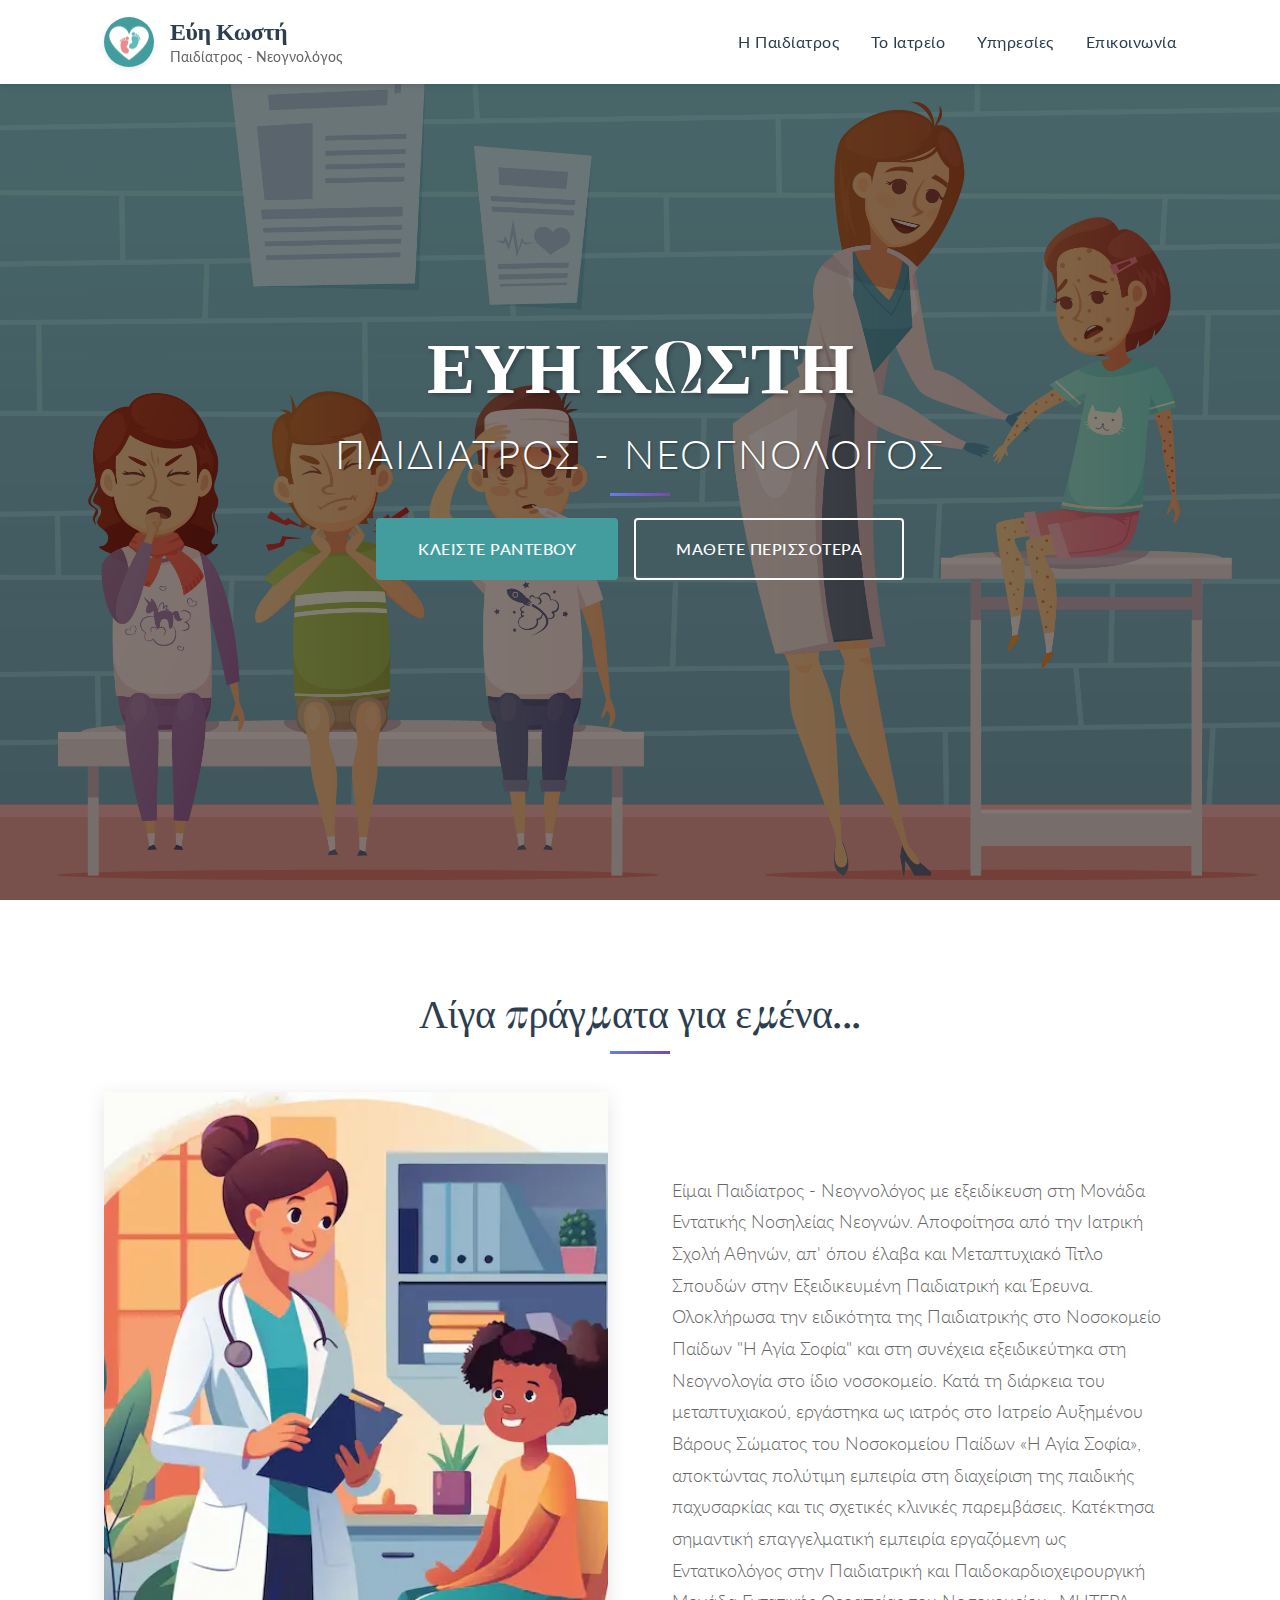
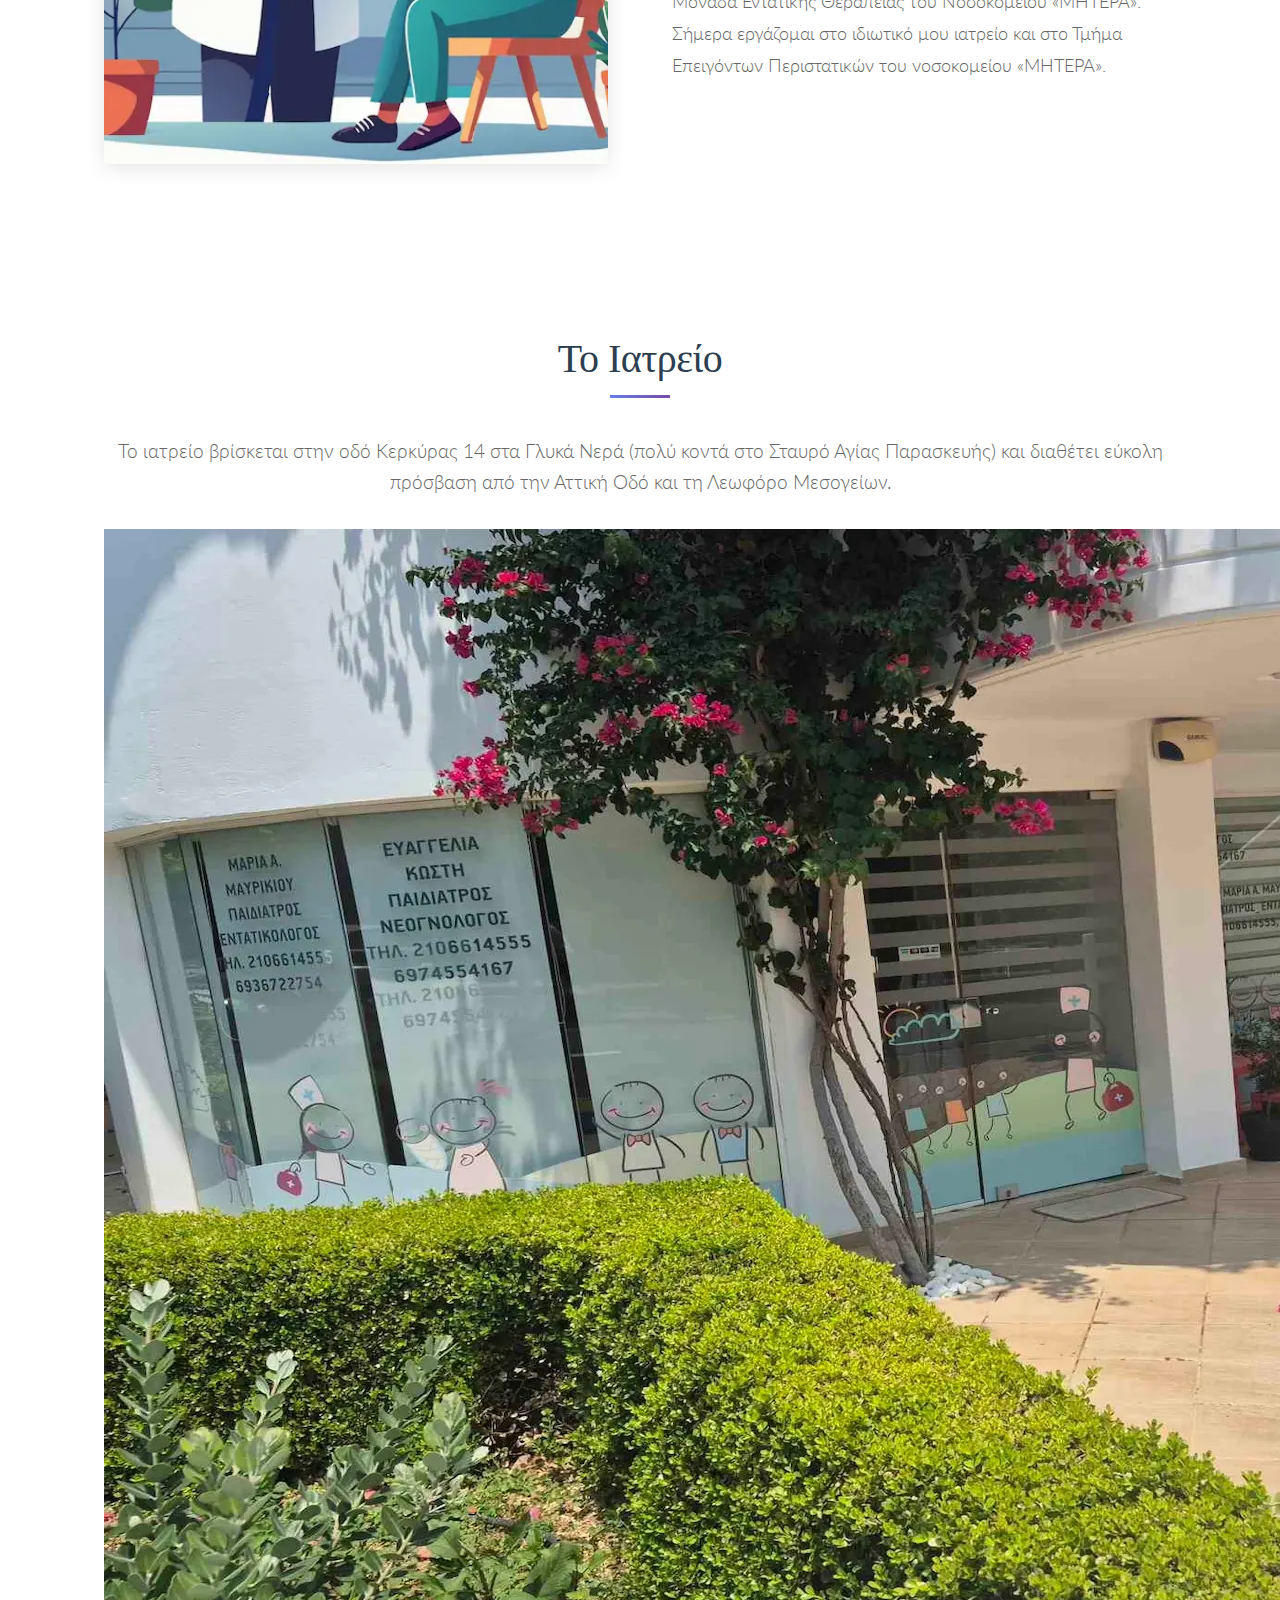
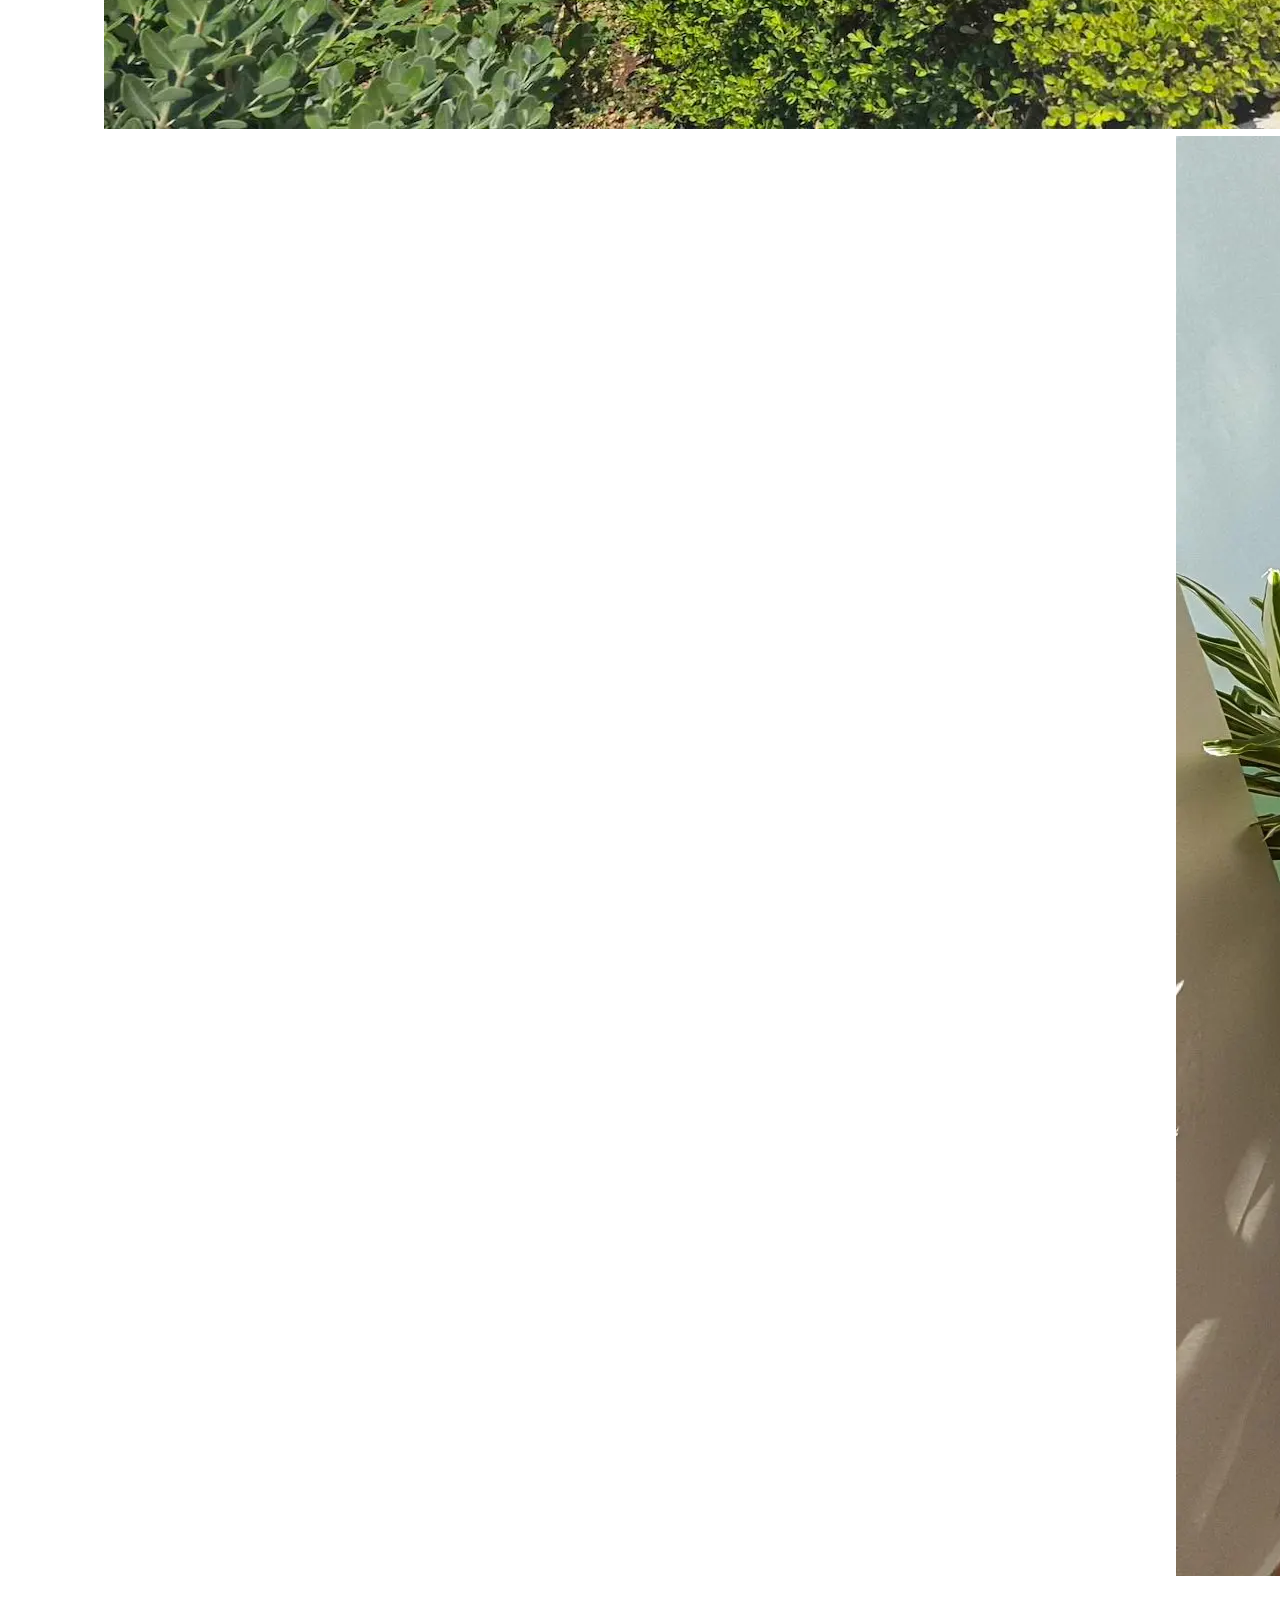
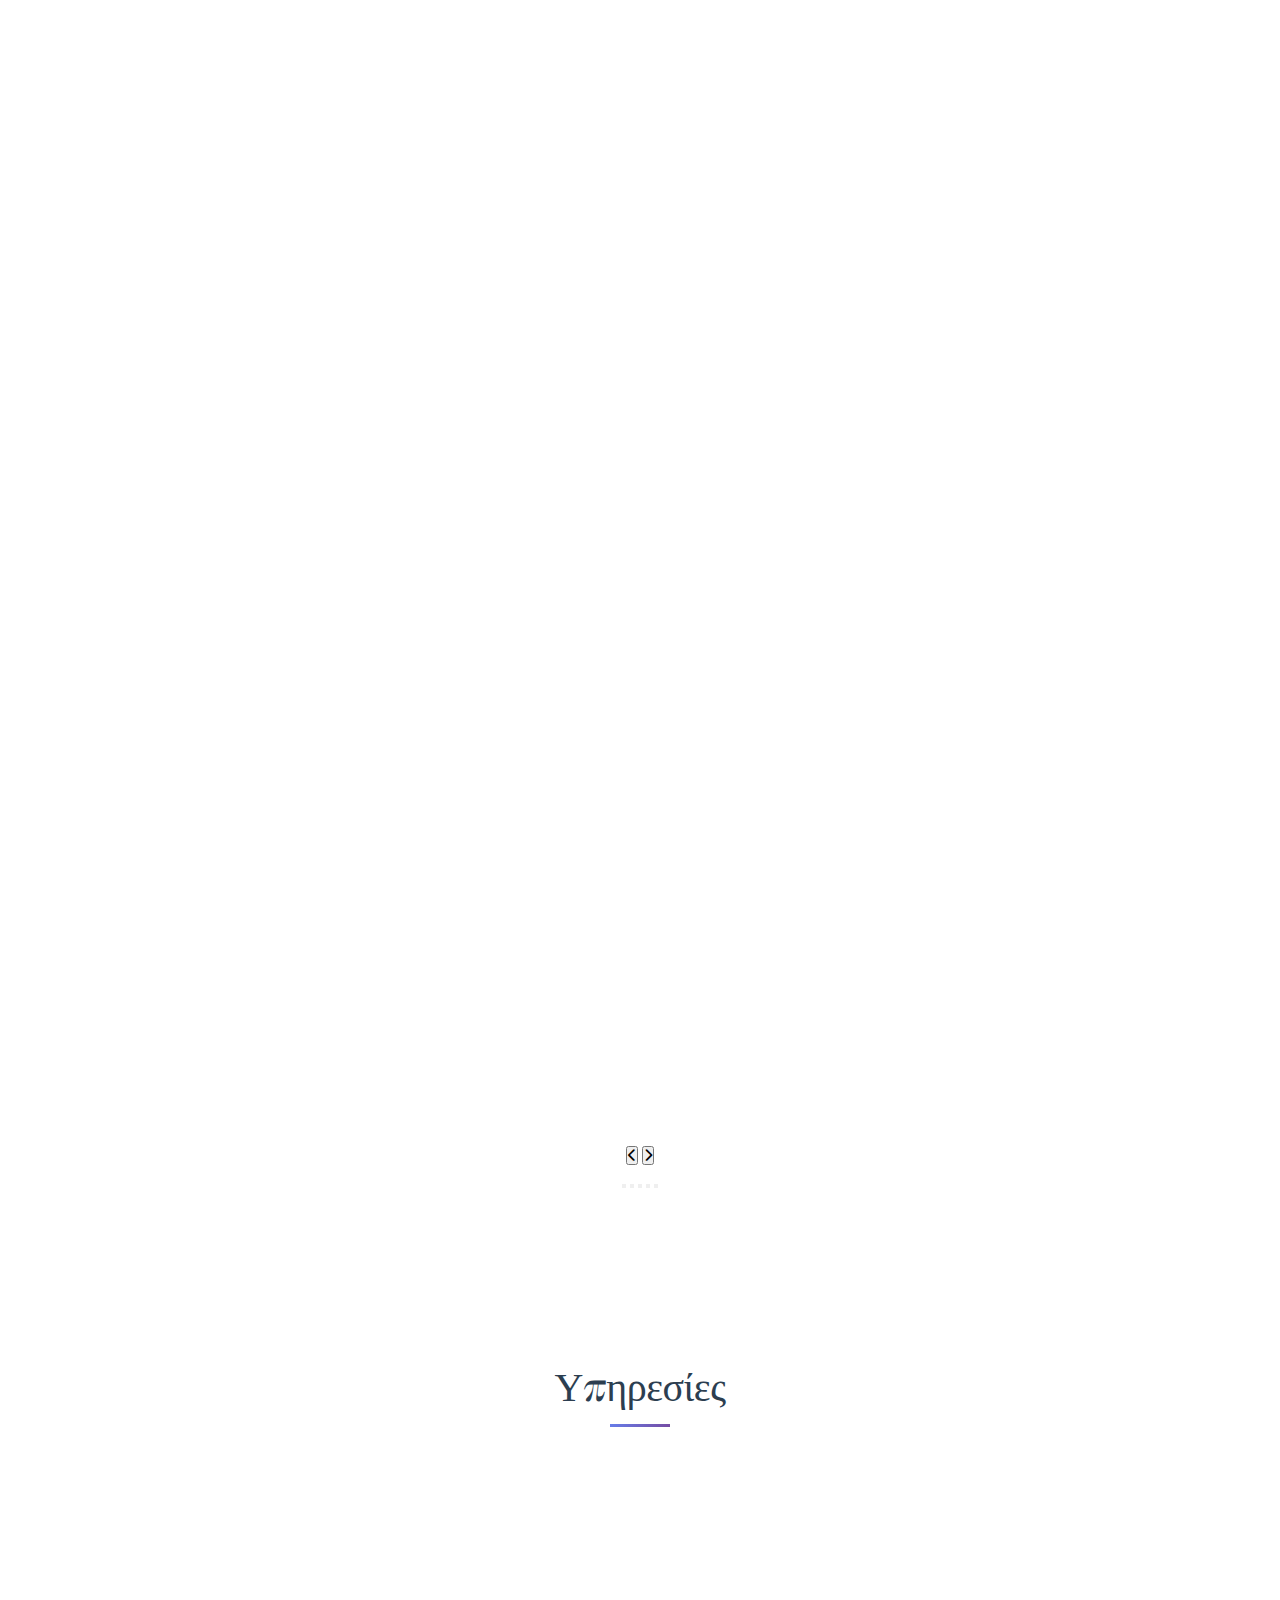
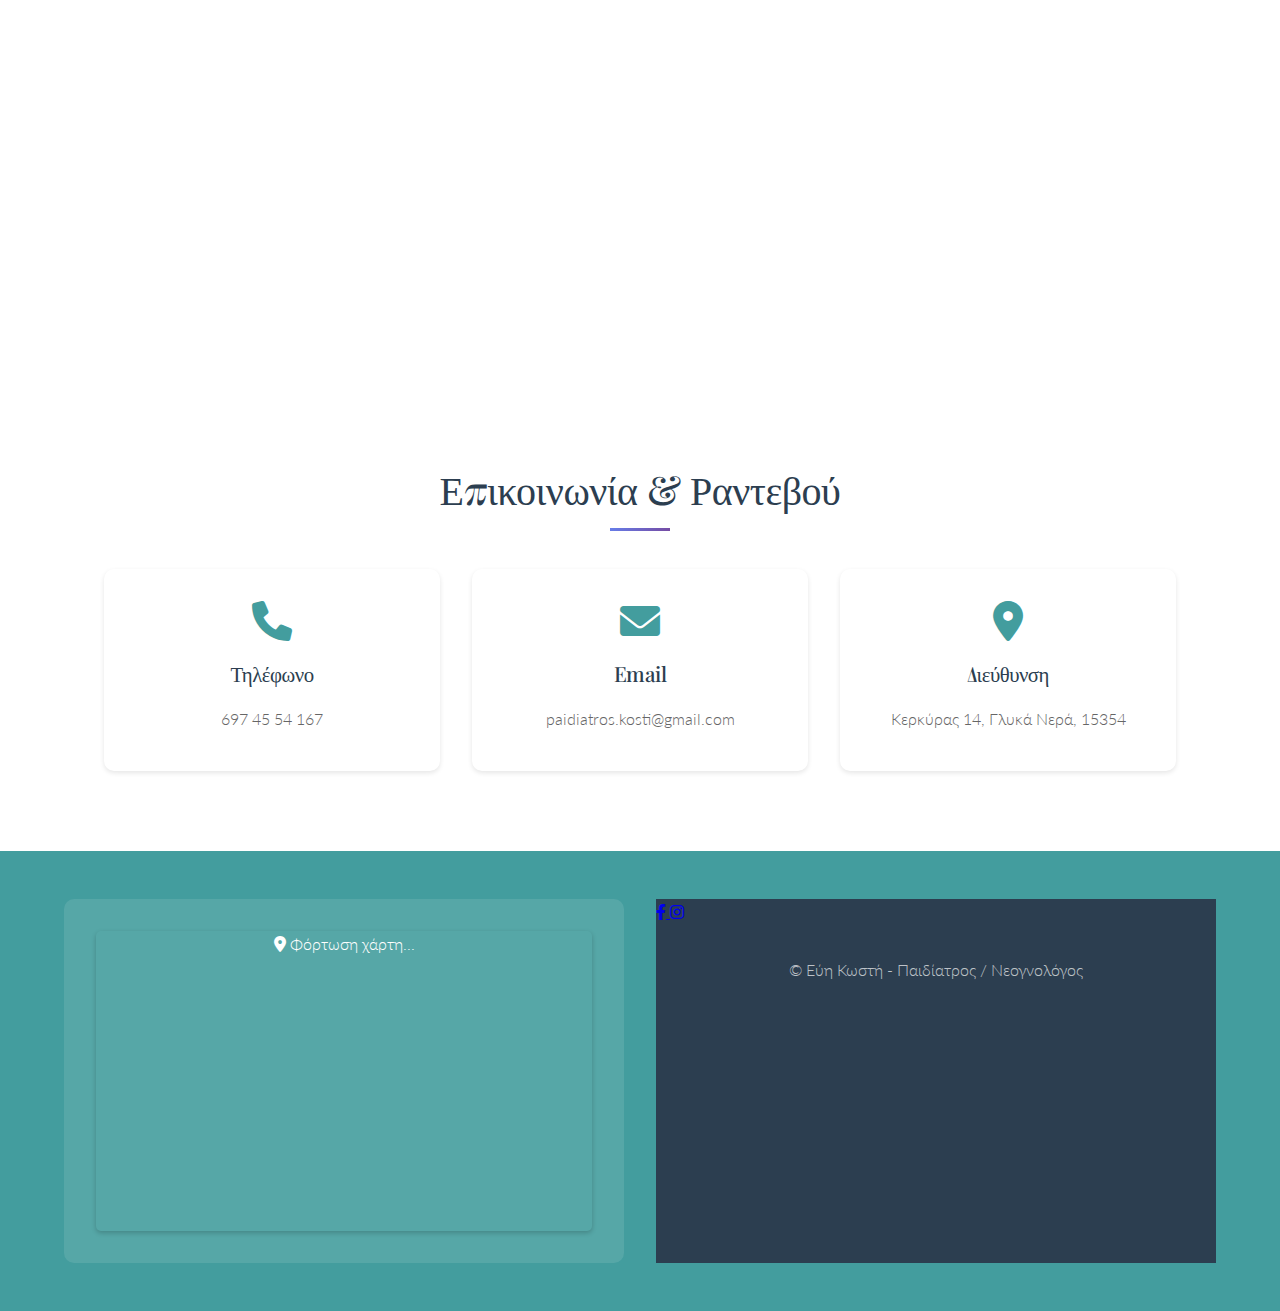
<file: index.html>
<!DOCTYPE html>
<html lang="el">
<head>
    <meta charset="UTF-8">
    <meta name="viewport" content="width=device-width, initial-scale=1.0">
    <meta name="description" content="Εύη Κωστή - Παιδίατρος / Νεογνολόγος στα Γλυκά Νερά (πλησίον Σταυρού Αγίας Παρασκευής). Εξειδικευμένη στην παιδιατρική φροντίδα, νεογνική φροντίδα και παρακολούθηση ανάπτυξης παιδιών. Τηλ.Επικοινωνίας: 697 45 54 167">
    <meta name="keywords" content="παιδίατρος, νεογνολόγος, Γλυκά Νερά, Σταυρός Αγίας Παρασκευής, Γέρακας, Παλλήνη, Εύη Κωστή, Ευαγγελία Κωστή, ραντεβού παιδίατρου, νεογνά, μητρικός θυλασμός, νεογνολογία, παιδιατρική εξέταση, παιδιατρική συνταγογράφηση, νεογνολογική συνταγογράφηση, παρακολούθηση ανάπτυξης, παιδίατρος Γλυκά Νερά, νεογνολόγος Γλυκά Νερά, παιδίατρος Σταυρός Αγίας Παρασκευής, νεογνολογική παρακολούθηση, παιδιατρική επισκέψεις κατ' οίκον, νεογνολογικές επισκέψεις κατ' οίκον, καλός παιδίατρος Γλυκά Νερά, καλός νεογνολόγος Γλυκά Νερά, παιδίατρος κοντά μου, νεογνολόγος κοντά μου, παιδίατρος Κερκύρας 14, νεογνολόγος Κερκύρας 14, παιδίατρος Γέρακας, νεογνολόγος Γέρακας, παιδίατρος Αγία Παρασκευή, νεογνολόγος Αγία Παρασκευή, παιδίατρος Εύη Κωστή, νεογνολόγος Εύη Κωστή, παιδίατρος Κωστή, νεογνολόγος Κωστή, παιδίατρος Αθήνα, νεογνολόγος Αθήνα, παιδίατρος ΜΗΤΕΡΑ, νεογνολόγος ΜΗΤΕΡΑ, παιδίατρος παχυσαρκία, νεογνολόγος παχυσαρκία, παιδική παχυσαρκία, paidiatros, paidiatros Kosti, neognologos, neognologos Kosti, Evi Kosti, Evangelia Kosti, paidiatros glika nera, paidiatros gerakas, paidiatros stauros agias paraskeuhs, paidiatros pallini">
    <meta name="robots" content="index, follow">
    <meta name="author" content="Εύη Κωστή">
    <meta name="geo.region" content="GR-A">
    <meta name="geo.placename" content="Γλυκά Νερά">
    <meta name="geo.position" content="38.00191469904146;23.85093557714602">
    <meta name="ICBM" content="38.00191469904146, 23.85093557714602">
    
    <!-- Cache Control for better performance -->
    <meta http-equiv="Cache-Control" content="public, max-age=31536000, immutable">
    <meta http-equiv="Expires" content="Thu, 31 Dec 2025 23:59:59 GMT">
    
    <!-- Open Graph / Facebook -->
    <meta property="og:type" content="website">
    <meta property="og:url" content="https://www.paidiatros-kosti.gr/">
    <meta property="og:title" content="Εύη Κωστή - Παιδίατρος / Νεογνολόγος στα Γλυκά Νερά">
    <meta property="og:description" content="Εξειδικευμένη παιδίατρος και νεογνολόγος. Τηλ. Επικοινωνίας: 697 45 54 167">
    <meta property="og:image" content="https://www.paidiatros-kosti.gr/assets/images/doctor-image.webp">
    <meta property="og:locale" content="el_GR">
    <meta property="og:site_name" content="Εύη Κωστή - Παιδίατρος/Νεογνολόγος">
    
    <!-- Twitter Card -->
    <meta name="twitter:card" content="summary_large_image">
    <meta name="twitter:title" content="Εύη Κωστή - Παιδίατρος / Νεογνολόγος στα Γλυκά Νερά">
    <meta name="twitter:description" content="Εξειδικευμένη παιδίατρος και νεογνολόγος">
    <meta name="twitter:image" content="https://www.paidiatros-kosti.gr/assets/images/doctor-image.webp">
    
    <!-- Additional SEO Meta Tags -->
    <meta name="language" content="Greek">
    <meta name="distribution" content="global">
    <meta name="rating" content="general">
    <meta name="subject" content="Medical, Pediatrics, Neonatology">
    <meta name="category" content="Health">
    <meta name="coverage" content="Worldwide">
    <meta name="target" content="all">
    <meta name="HandheldFriendly" content="true">
    <meta name="format-detection" content="telephone=no">
    <meta name="theme-color" content="#2c3e50">
    <meta name="msapplication-TileColor" content="#2c3e50">
    <meta name="apple-mobile-web-app-capable" content="yes">
    <meta name="apple-mobile-web-app-status-bar-style" content="default">
    <meta name="apple-mobile-web-app-title" content="Εύη Κωστή - Παιδίατρος / Νεογνολόγος στα Γλυκά Νερά">
    
    <!-- Local Business Schema -->
    <meta name="business:contact_data:street_address" content="Κερκύρας 14">
    <meta name="business:contact_data:locality" content="Γλυκά Νερά">
    <meta name="business:contact_data:postal_code" content="15354">
    <meta name="business:contact_data:country_name" content="Greece">
    <meta name="business:contact_data:phone_number" content="+306974554167">
    <meta name="business:contact_data:email" content="paidiatros.kosti@gmail.com">

    <link rel="canonical" href="https://www.paidiatros-kosti.gr">
    
    <!-- Favicon -->
    <link rel="icon" type="image/x-icon" href="assets/images/favicon/favicon.ico">
    <link rel="icon" type="image/png" sizes="16x16" href="assets/images/favicon/favicon-16x16.png">
    <link rel="icon" type="image/png" sizes="32x32" href="assets/images/favicon/favicon-32x32.png">
    <link rel="apple-touch-icon" sizes="180x180" href="assets/images/favicon/apple-touch-icon.png">
    <link rel="icon" type="image/png" sizes="192x192" href="assets/images/favicon/android-chrome-192x192.png">
    <link rel="icon" type="image/png" sizes="512x512" href="assets/images/favicon/android-chrome-512x512.png">
        
    <!-- Resource hints for better performance -->
    <link rel="dns-prefetch" href="//fonts.googleapis.com">
    <link rel="dns-prefetch" href="//fonts.gstatic.com">
    <link rel="dns-prefetch" href="//cdnjs.cloudflare.com">
    <link rel="preconnect" href="https://fonts.googleapis.com">
    <link rel="preconnect" href="https://fonts.gstatic.com" crossorigin>
    <link rel="preconnect" href="https://cdnjs.cloudflare.com">
    
    <title>Εύη Κωστή - Παιδίατρος / Νεογνολόγος στα Γλυκά Νερά (πλησίον Σταυρού Αγίας Παρασκευής). Τηλ. Επικοινωνίας: 697 45 54 167</title>
    
    <!-- Preload critical resources -->
    <link rel="preload" href="assets/images/logo_without_bg.webp" as="image" type="image/webp">
    <link rel="preload" href="assets/images/doctor-image.webp" as="image" type="image/webp">
    <link rel="preload" href="assets/images/hero-2.webp" as="image" type="image/webp">
    <link rel="preload" href="https://fonts.googleapis.com/css2?family=Montserrat:wght@300;400;500;600&family=Playfair+Display:wght@400;500;600;700&family=Lato:wght@300;400;700&display=swap" as="style" onload="this.onload=null;this.rel='stylesheet'">
    <noscript><link rel="stylesheet" href="https://fonts.googleapis.com/css2?family=Montserrat:wght@300;400;500;600&family=Playfair+Display:wght@400;500;600;700&family=Lato:wght@300;400;700&display=swap"></noscript>
    
    <!-- Critical CSS inlined for above-the-fold content -->
    <style>
        /* Critical CSS for above-the-fold content */
        *{margin:0;padding:0;box-sizing:border-box}body{font-family:'Lato',sans-serif;line-height:1.6;color:#333;font-weight:300}h1,h2,h3,h4,h5,h6{font-family:'Playfair Display',serif;font-weight:500;letter-spacing:-.5px}header{background-color:#fff;box-shadow:0 2px 5px rgba(0,0,0,.1);position:fixed;width:100%;top:0;z-index:1000}nav{display:flex;justify-content:space-between;align-items:center;padding:1rem 5%;max-width:1200px;margin:0 auto}.logo{display:flex;align-items:center}.logo-container{display:flex;align-items:center;gap:1rem;text-decoration:none;transition:transform .3s ease}.logo-container:hover{transform:scale(1.02)}.logo-icon{width:65px;height:65px;object-fit:contain}.logo-text{display:flex;flex-direction:column}.logo-text h1{font-size:1.5rem;font-weight:600;color:#2c3e50;margin:0;line-height:1.2}.logo-text span{font-size:.9rem;color:#666;font-family:'Lato',sans-serif;font-weight:400}.nav-links{display:flex;list-style:none}.nav-links li{margin-left:2rem}.nav-links a{text-decoration:none;color:#2c3e50;font-weight:400;transition:color .3s ease;font-family:'Lato',sans-serif;letter-spacing:.5px}.nav-links a:hover{color:#439d9e}.hamburger{display:none;cursor:pointer;padding:10px}.line{width:25px;height:3px;background-color:#2c3e50;margin:5px;transition:all .3s ease}.hamburger.active .line:nth-child(1){transform:rotate(45deg) translate(5px,5px)}.hamburger.active .line:nth-child(2){opacity:0}.hamburger.active .line:nth-child(3){transform:rotate(-45deg) translate(5px,-5px)}@media (max-width:768px){.hamburger{display:block!important;z-index:1001;position:relative}nav .nav-links{display:none!important;position:fixed!important;top:60px!important;left:0!important;right:0!important;width:100%!important;background-color:#fff!important;flex-direction:column!important;align-items:center!important;justify-content:flex-start!important;padding:2rem 0!important;transform:translateY(-100vh)!important;transition:transform .3s ease!important;box-shadow:0 2px 5px rgba(0,0,0,.1)!important;z-index:1000!important;height:auto!important;min-height:200px!important;visibility:hidden!important;opacity:0!important;margin:0!important;list-style:none!important;gap:0!important}nav .nav-links.active{display:flex!important;transform:translateY(0)!important;visibility:visible!important;opacity:1!important}nav .nav-links li{margin:1rem 0!important;padding:0!important;opacity:0;transform:translateY(-20px);transition:all .3s ease;width:100%!important;text-align:center!important}nav .nav-links.active li{opacity:1;transform:translateY(0);transition:all .3s ease .1s}nav .nav-links a{font-size:1.2rem!important;display:block!important;padding:.5rem 1rem!important;width:100%!important;color:#333!important;text-decoration:none!important}.logo-icon{width:50px;height:50px}.logo-text h1{font-size:1.2rem}.logo-text span{font-size:.8rem}}.nitro-hero{background:url('assets/images/hero-2.webp') no-repeat center center;background-size:cover;min-height:100vh;display:flex;align-items:center;justify-content:center;position:relative;overflow:hidden;margin-top:60px;width:100%;padding:0;margin-left:0;margin-right:0}@supports not (background-image:url('assets/images/hero-2.webp')){.nitro-hero{background-image:url('assets/images/hero-2.jpg')}}.hero-overlay{position:absolute;top:0;left:0;right:0;bottom:0;background:rgba(0,0,0,.5);z-index:1}.hero-content{position:relative;z-index:2;text-align:center;color:#fff;padding:2rem;max-width:800px;padding:0 20px}.hero-text{color:white}.hero-text h1{font-family:'Montserrat',sans-serif;font-size:3.5rem;font-weight:300;margin-bottom:1rem;line-height:1.2;letter-spacing:.5px;text-transform:none;text-shadow:2px 2px 4px rgba(0,0,0,.3)}.hero-text h2{font-family:'Montserrat',sans-serif;font-size:1.8rem;font-weight:300;color:white;margin-bottom:1.5rem;letter-spacing:3px;text-transform:uppercase;text-shadow:1px 1px 2px rgba(0,0,0,.3)}.hero-buttons{display:flex;gap:1rem;justify-content:center;margin-top:2rem}.btn{padding:1rem 2rem;text-decoration:none;border-radius:50px;font-weight:500;transition:all .3s ease;display:inline-block;font-family:'Lato',sans-serif;padding:1rem 2.5rem;border-radius:4px;font-size:1rem;letter-spacing:.5px;text-transform:uppercase}.btn-primary{background-color:#2c3e50;color:white;border:2px solid #2c3e50}.btn-primary:hover{background-color:#34495e;color:white;border-color:#34495e;transform:translateY(-2px);box-shadow:0 4px 15px rgba(44,62,80,.3)}.btn-secondary{background-color:transparent;color:#fff;border:2px solid #fff;background-color:transparent;color:white;border:2px solid white}.btn-secondary:hover{background-color:#fff;color:#2c3e50;transform:translateY(-2px);box-shadow:0 4px 15px rgba(255,255,255,.3)}@media (max-width:768px){.hero-text h1{font-size:2.5rem}.hero-text h2{font-size:1.5rem;font-size:1.4rem}.hero-buttons{flex-direction:column;align-items:center;flex-direction:column;gap:1rem}.btn{padding:.8rem 1.5rem;font-size:.9rem;width:100%;text-align:center}}section{padding:4rem 5%;max-width:1200px;margin:0 auto}#hero{padding:0;max-width:none;margin:0}section h2{text-align:center;font-size:2.5rem;margin-bottom:3rem;color:#2c3e50;position:relative}section h2::after{content:'';position:absolute;bottom:-10px;left:50%;transform:translateX(-50%);width:60px;height:3px;background:linear-gradient(135deg,#667eea,#764ba2)}.info-card p{color:#444;font-weight:400}.contact-protected{color:#2c3e50}.contact-protected:hover{color:#1a5f73}.footer-right{background-color:#2c3e50}.copyright{color:#e8f4f8;font-weight:400}
    </style>
    
    <!-- Defer non-critical CSS -->
    <link rel="preload" href="assets/css/styles.css" as="style" onload="this.onload=null;this.rel='stylesheet'">
    <noscript><link rel="stylesheet" href="assets/css/styles.css"></noscript>
    
    <!-- Defer Font Awesome -->
    <link rel="preload" href="https://cdnjs.cloudflare.com/ajax/libs/font-awesome/6.0.0/css/all.min.css" as="style" onload="this.onload=null;this.rel='stylesheet'">
    <noscript><link rel="stylesheet" href="https://cdnjs.cloudflare.com/ajax/libs/font-awesome/6.0.0/css/all.min.css"></noscript>
</head>
<body>
    <header>
        <nav>
            <div class="logo">
                <div class="logo-container">
                    <picture>
                        <source srcset="assets/images/logo_without_bg.webp" type="image/webp">
                        <img src="assets/images/logo_without_bg.png" alt="Logo" class="logo-icon" loading="eager">
                    </picture>
                    <div class="logo-text">
                        <h1>Εύη Κωστή</h1>
                        <span>Παιδίατρος - Νεογνολόγος</span>
                    </div>
                </div>
            </div>
            <div class="hamburger">
                <div class="line"></div>
                <div class="line"></div>
                <div class="line"></div>
            </div>
            <ul class="nav-links">
                <li><a href="#about">Η Παιδίατρος</a></li>
                <li><a href="#office">Το Ιατρείο</a></li>
                <li><a href="#services">Υπηρεσίες</a></li>
                <li><a href="#contact">Επικοινωνία</a></li>
            </ul>
        </nav>
    </header>

    <main>
        <section id="hero" class="nitro-hero">
            <div class="hero-overlay"></div>
            <div class="hero-content">
                <div class="hero-text">
                    <h1>Εύη Κωστή</h1>
                    <h2>Παιδίατρος - Νεογνολόγος</h2>
                    <div class="hero-buttons">
                        <a href="#contact" class="btn btn-primary">Κλείστε Ραντεβού</a>
                        <a href="#about" class="btn btn-secondary">Μάθετε Περισσότερα</a>
                    </div>
                </div>
            </div>
        </section>

        <section id="about">
            <h2>Λίγα πράγματα για εμένα...</h2>
            <div class="about-content">
                <div class="about-image">
                    <picture>
                        <source srcset="assets/images/doctor-image.webp" type="image/webp">
                        <img src="assets/images/doctor-image.jpg" alt="Εύη Κωστή - Παιδίατρος" loading="lazy">
                    </picture>
                </div>
                <div class="about-text">
                    <p>Είμαι Παιδίατρος - Νεογνολόγος με εξειδίκευση στη Μονάδα Εντατικής Νοσηλείας Νεογνών. Αποφοίτησα από την Ιατρική Σχολή Αθηνών, απ' όπου έλαβα και Μεταπτυχιακό Τίτλο Σπουδών στην Εξειδικευμένη Παιδιατρική και Έρευνα. Ολοκλήρωσα την ειδικότητα της Παιδιατρικής στο Νοσοκομείο Παίδων "Η Αγία Σοφία" και στη συνέχεια εξειδικεύτηκα στη Νεογνολογία στο ίδιο νοσοκομείο. Κατά τη διάρκεια του μεταπτυχιακού, εργάστηκα ως ιατρός στο Ιατρείο Αυξημένου Βάρους Σώματος του Νοσοκομείου Παίδων «Η Αγία Σοφία», αποκτώντας πολύτιμη εμπειρία στη διαχείριση της παιδικής παχυσαρκίας και τις σχετικές κλινικές παρεμβάσεις. Κατέκτησα σημαντική επαγγελματική εμπειρία εργαζόμενη ως Εντατικολόγος στην Παιδιατρική και Παιδοκαρδιοχειρουργική Μονάδα Εντατικής Θεραπείας του Νοσοκομείου «ΜΗΤΕΡΑ». Σήμερα εργάζομαι στο ιδιωτικό μου ιατρείο και στο Τμήμα Επειγόντων Περιστατικών του νοσοκομείου «ΜΗΤΕΡΑ».</p>
                </div>
            </div>
        </section>

        <section id="office">
            <h2>Το Ιατρείο</h2>
            <div class="office-content">
                <p>Το ιατρείο βρίσκεται στην οδό Κερκύρας 14 στα Γλυκά Νερά (πολύ κοντά στο Σταυρό Αγίας Παρασκευής) και διαθέτει εύκολη πρόσβαση από την Αττική Οδό και τη Λεωφόρο Μεσογείων.</p>
                <div class="office-carousel">
                    <div class="carousel-container">
                        <div class="carousel-track">
                            <div class="carousel-slide">
                                <picture>
                                    <source srcset="assets/images/office-external-2.webp" type="image/webp">
                                    <img src="assets/images/office-external-2.jpg" alt="Ιατρείο Εύης Κωστή" loading="lazy">
                                </picture>
                            </div>
                            <div class="carousel-slide">
                                <picture>
                                    <source srcset="assets/images/office-3.webp" type="image/webp">
                                    <img src="assets/images/office-3.jpg" alt="Ιατρείο Εύης Κωστή" loading="lazy">
                                </picture>
                            </div>
                            <div class="carousel-slide">
                                <picture>
                                    <source srcset="assets/images/office-5.webp" type="image/webp">
                                    <img src="assets/images/office-5.jpg" alt="Ιατρείο Εύης Κωστή" loading="lazy">
                                </picture>
                            </div>
                            <div class="carousel-slide">
                                <picture>
                                    <source srcset="assets/images/office-6.webp" type="image/webp">
                                    <img src="assets/images/office-6.jpg" alt="Ιατρείο Εύης Κωστή" loading="lazy">
                                </picture>
                            </div>
                            <div class="carousel-slide">
                                <picture>
                                    <source srcset="assets/images/office-internal.webp" type="image/webp">
                                    <img src="assets/images/office-internal.jpg" alt="Ιατρείο Εύης Κωστή" loading="lazy">
                                </picture>
                            </div>
                        </div>
                        
                        <button class="carousel-button prev" aria-label="Προηγούμενη εικόνα">
                            <i class="fas fa-chevron-left"></i>
                        </button>
                        <button class="carousel-button next" aria-label="Επόμενη εικόνα">
                            <i class="fas fa-chevron-right"></i>
                        </button>
                        
                        <div class="carousel-dots">
                            <button class="carousel-dot active" aria-label="Εικόνα 1"></button>
                            <button class="carousel-dot" aria-label="Εικόνα 2"></button>
                            <button class="carousel-dot" aria-label="Εικόνα 3"></button>
                            <button class="carousel-dot" aria-label="Εικόνα 4"></button>
                            <button class="carousel-dot" aria-label="Εικόνα 5"></button>
                        </div>
                    </div>
                </div>
            </div>
        </section>

        <section id="services">
            <h2>Υπηρεσίες</h2>
            <div class="services-grid">
                <div class="service-card">
                    <i class="fas fa-calendar-check"></i>
                    <h3>Δέχεται κατόπιν ραντεβού</h3>
                </div>
                <div class="service-card">
                    <i class="fas fa-home"></i>
                    <h3>Επισκέψεις κατ' οίκον</h3>
                </div>
                <div class="service-card">
                    <i class="fas fa-baby"></i>
                    <h3>Νεογνική Φροντίδα</h3>
                </div>
                <div class="service-card">
                    <i class="fas fa-file-prescription"></i>
                    <h3>Ηλεκτρονική Συνταγογράφηση</h3>
                </div>
                <div class="service-card">
                    <i class="fas fa-chart-line"></i>
                    <h3>Παρακολούθηση Ανάπτυξης</h3>
                </div>
                <div class="service-card">
                    <i class="fas fa-utensils"></i>
                    <h3>Συμβουλές Διατροφής</h3>
                </div>
            </div>
        </section>

        <section id="contact">
            <h2>Επικοινωνία & Ραντεβού</h2>
            <div class="contact-content">
                <div class="contact-info">
                    <div class="info-card" onclick="openPhone()">
                        <i class="fas fa-phone"></i>
                        <div class="info-card-content">
                            <h3>Τηλέφωνο</h3>
                            <p class="contact-protected" data-contact="697 45 54 167">697 45 54 167</p>
                        </div>
                    </div>
                    <div class="info-card email-item" onclick="openEmail()">
                        <i class="fas fa-envelope"></i>
                        <div class="info-card-content">
                            <h3>Email</h3>
                            <p class="contact-protected" data-contact="paidiatros.kosti@gmail.com">paidiatros.kosti@gmail.com</p>
                        </div>
                    </div>
                    <div class="info-card address-item" onclick="window.open('https://maps.app.goo.gl/qCTwsSoVepLE9kh69', '_blank')">
                        <i class="fas fa-map-marker-alt"></i>
                        <div class="info-card-content">
                            <h3>Διεύθυνση</h3>
                            <p>Κερκύρας 14, Γλυκά Νερά, 15354</p>
                        </div>
                    </div>
                </div>
            </div>
        </section>
    </main>

    <footer>
        <div class="footer-content">
            <div class="footer-map">
                <div class="map-container">
                    <div class="map-loading">
                        <i class="fas fa-map-marker-alt"></i>
                        <span>Φόρτωση χάρτη...</span>
                    </div>
                    <iframe 
                        src="https://www.google.com/maps/embed?pb=!1m18!1m12!1m3!1d3143.9378341081283!2d23.850935576004254!3d38.001910471928994!2m3!1f0!2f0!3f0!3m2!1i1024!2i768!4f13.1!3m3!1m2!1s0x14a199e15b968daf%3A0x6b2f73814cdc467e!2zzpXPhc6xzrPOs861zrvOr86xIM6az4nPg8-Ezq4sIM6gzrHOuc60zq_Osc-Ez4HOv8-CLSDOnc61zr_Os869zr_Ou8-MzrPOv8-C!5e0!3m2!1sel!2sgr!4v1749373308514!5m2!1sel!2sgr" 
                        width="100%" 
                        height="100%" 
                        style="border:0;" 
                        allowfullscreen="" 
                        loading="lazy" 
                        referrerpolicy="no-referrer-when-downgrade"
                        onload="this.parentElement.classList.add('loaded')">
                    </iframe>
                </div>
            </div>
            <div class="footer-right">
                <div class="social-links">
                    <a href="https://www.facebook.com/paidiatros.kosti" target="_blank" rel="noopener noreferrer" class="social-link" aria-label="Facebook">
                        <i class="fab fa-facebook-f"></i>
                    </a>
                    <a href="https://www.instagram.com/paidiatros_kosti" target="_blank" rel="noopener noreferrer" class="social-link" aria-label="Instagram">
                        <i class="fab fa-instagram"></i>
                    </a>
                </div>
                <div class="copyright">
                    <p>&copy; Εύη Κωστή - Παιδίατρος / Νεογνολόγος</p>
                </div>
            </div>
        </div>
    </footer>

    <!-- Update schema markup to remove opening hours -->
    <script type="application/ld+json">
    {
        "@context": "https://schema.org",
        "@type": "MedicalOrganization",
        "name": "Εύη Κωστή - Παιδίατρος / Νεογνολόγος",
        "alternateName": ["Παιδίατρος Γλυκά Νερά", "Νεογνολόγος Γλυκά Νερά", "Ευαγγελία Κωστή Παιδιατρος Γλυκά Νερά", "Ευαγγελία Κωστή Νεογνολόγος Γλυκά Νερά"],
        "image": [
            "https://www.paidiatros-kosti.gr/assets/images/doctor-image.webp",
            "https://www.paidiatros-kosti.gr/assets/images/logo_without_bg.webp"
        ],
        "description": "Παιδίατρος - Νεογνολόγος με εξειδίκευση στη Μονάδα Εντατικής Νοσηλείας Νεογνών και μεταπτυχιακό στην Εξειδικευμένη Παιδιατρική και Έρευνα.",
        "address": {
            "@type": "PostalAddress",
            "streetAddress": "Κερκύρας 14",
            "addressLocality": "Γλυκά Νερά",
            "postalCode": "15354",
            "addressCountry": "GR",
            "addressRegion": "Αττική"
        },
        "geo": {
            "@type": "GeoCoordinates",
            "latitude": "38.00191469904146",
            "longitude": "23.85093557714602"
        },
        "url": "https://www.paidiatros-kosti.gr",
        "telephone": "+306974554167",
        "email": "paidiatros.kosti@gmail.com",
        "sameAs": [
            "https://www.facebook.com/paidiatros.kosti",
            "https://www.instagram.com/paidiatros_kosti"
        ],
        "priceRange": "€€",
        "medicalSpecialty": "Pediatric",
        "availableService": [
            {
                "@type": "MedicalTherapy",
                "name": "Παιδιατρική Φροντίδα",
                "description": "Πλήρης παιδιατρική φροντίδα για παιδιά όλων των ηλικιών"
            },
            {
                "@type": "MedicalTherapy",
                "name": "Νεογνική Φροντίδα",
                "description": "Εξειδικευμένη φροντίδα νεογνών και νεογνολογική παρακολούθηση"
            },
            {
                "@type": "MedicalTherapy",
                "name": "Παρακολούθηση Ανάπτυξης",
                "description": "Παρακολούθηση ανάπτυξης παιδιών και διαγνωστική"
            },
            {
                "@type": "MedicalTherapy",
                "name": "Επισκέψεις κατ' οίκον",
                "description": "Παιδιατρικές επισκέψεις στο σπίτι για τη δική σας άνεση"
            },
            {
                "@type": "MedicalTherapy",
                "name": "Ηλεκτρονική Συνταγογράφηση",
                "description": "Σύγχρονη ηλεκτρονική συνταγογράφηση φαρμάκων"
            },
            {
                "@type": "MedicalTherapy",
                "name": "Συμβουλές Διατροφής",
                "description": "Εξειδικευμένες συμβουλές διατροφής για παιδιά"
            }
        ],
        "hasOfferCatalog": {
            "@type": "OfferCatalog",
            "name": "Παιδιατρικές Υπηρεσίες",
            "itemListElement": [
                {
                    "@type": "Offer",
                    "itemOffered": {
                        "@type": "MedicalTherapy",
                        "name": "Παιδιατρική Φροντίδα"
                    }
                },
                {
                    "@type": "Offer",
                    "itemOffered": {
                        "@type": "MedicalTherapy",
                        "name": "Νεογνική Φροντίδα"
                    }
                },
                {
                    "@type": "Offer",
                    "itemOffered": {
                        "@type": "MedicalTherapy",
                        "name": "Παρακολούθηση Ανάπτυξης"
                    }
                },
                {
                    "@type": "Offer",
                    "itemOffered": {
                        "@type": "MedicalTherapy",
                        "name": "Επισκέψεις κατ' οίκον"
                    }
                },
                {
                    "@type": "Offer",
                    "itemOffered": {
                        "@type": "MedicalTherapy",
                        "name": "Ηλεκτρονική Συνταγογράφηση"
                    }
                },
                {
                    "@type": "Offer",
                    "itemOffered": {
                        "@type": "MedicalTherapy",
                        "name": "Συμβουλές Διατροφής"
                    }
                }
            ]
        },
        "areaServed": [
            {
                "@type": "City",
                "name": "Γλυκά Νερά"
            },
            {
                "@type": "City",
                "name": "Αθήνα"
            },
            {
                "@type": "City",
                "name": "Αττική"
            }
        ],
        "currenciesAccepted": "EUR",
        "paymentAccepted": "Cash, Credit Card",
        "contactPoint": {
            "@type": "ContactPoint",
            "telephone": "+306974554167",
            "contactType": "customer service",
            "availableLanguage": "Greek",
            "areaServed": "GR"
        },
        "founder": {
            "@type": "Person",
            "name": "Εύη Κωστή",
            "jobTitle": "Παιδίατρος - Νεογνολόγος",
            "alumniOf": {
                "@type": "EducationalOrganization",
                "name": "Ιατρική Σχολή Αθηνών"
            },
            "hasCredential": [
                "Μεταπτυχιακό στην Εξειδικευμένη Παιδιατρική και Έρευνα",
                "Εξειδίκευση Παιδιατρικής - Νοσοκομείο Παίδων 'Η Αγία Σοφία'",
                "Εξειδίκευση Νεογνολογίας - Νοσοκομείο Παίδων 'Η Αγία Σοφία'"
            ],
            "worksFor": [
                {
                    "@type": "Organization",
                    "name": "Νοσοκομείο 'ΜΗΤΕΡΑ'",
                    "department": "Τμήμα Επειγόντων Περιστατικών"
                }
            ]
        }
    }
    </script>

    <!-- Defer JavaScript for better performance -->
    <script defer>
        // Performance monitoring
        if ('performance' in window) {
            window.addEventListener('load', () => {
                setTimeout(() => {
                    const perfData = performance.getEntriesByType('navigation')[0];
                    const loadTime = perfData.loadEventEnd - perfData.loadEventStart;
                    const domContentLoaded = perfData.domContentLoadedEventEnd - perfData.domContentLoadedEventStart;
                    
                    console.log('Performance Metrics:');
                    console.log('Page Load Time:', loadTime + 'ms');
                    console.log('DOM Content Loaded:', domContentLoaded + 'ms');
                    console.log('First Paint:', performance.getEntriesByName('first-paint')[0]?.startTime + 'ms');
                    console.log('First Contentful Paint:', performance.getEntriesByName('first-contentful-paint')[0]?.startTime + 'ms');
                }, 0);
            });
        }

        // Performance optimization: Use requestIdleCallback for non-critical tasks
        const scheduleTask = (task) => {
            if ('requestIdleCallback' in window) {
                requestIdleCallback(task, { timeout: 1000 });
            } else {
                setTimeout(task, 1);
            }
        };

        // SEO-friendly contact protection
        function enhanceContactProtection() {
            const protectedElements = document.querySelectorAll('.contact-protected');
            
            protectedElements.forEach(element => {
                // Add click protection
                element.addEventListener('contextmenu', (e) => e.preventDefault());
                
                // Add copy protection
                element.addEventListener('copy', (e) => {
                    e.preventDefault();
                    return false;
                });
                
                // Add visual feedback
                element.addEventListener('click', function() {
                    this.style.transform = 'scale(1.05)';
                    setTimeout(() => {
                        this.style.transform = 'scale(1)';
                    }, 200);
                });
            });
        }
        
        function openEmail() {
            const email = 'paidiatros.kosti@gmail.com';
            window.location.href = 'mailto:' + email;
        }
        
        function openPhone() {
            const phone = '6974554167';
            window.location.href = 'tel:' + phone;
        }
        
        // Carousel functionality with performance optimizations
        let currentSlide = 0;
        let slides, dots;
        
        function showSlide(n) {
            if (!slides || !dots) return;
            
            slides.forEach((slide, index) => {
                slide.style.transform = `translateX(${(index - n) * 100}%)`;
            });
            dots.forEach(dot => dot.classList.remove('active'));
            if (dots[n]) dots[n].classList.add('active');
            currentSlide = n;
        }
        
        function nextSlide() {
            currentSlide = (currentSlide + 1) % slides.length;
            showSlide(currentSlide);
        }
        
        function prevSlide() {
            currentSlide = (currentSlide - 1 + slides.length) % slides.length;
            showSlide(currentSlide);
        }
        
        // Optimized scroll handler with throttling
        let ticking = false;
        function updateHeader() {
            const header = document.querySelector('header');
            if (window.scrollY > 50) {
                header.style.backgroundColor = 'rgba(255, 255, 255, 0.95)';
                header.style.boxShadow = '0 2px 5px rgba(0,0,0,0.1)';
            } else {
                header.style.backgroundColor = '#fff';
                header.style.boxShadow = 'none';
            }
            ticking = false;
        }
        
        function requestTick() {
            if (!ticking) {
                requestAnimationFrame(updateHeader);
                ticking = true;
            }
        }
        
        // Initialize everything with performance optimizations
        document.addEventListener('DOMContentLoaded', function() {
            // Initialize critical functionality immediately
            enhanceContactProtection();
            
            // Schedule non-critical initializations
            scheduleTask(() => {
                // Initialize carousel
                slides = document.querySelectorAll('.carousel-slide');
                dots = document.querySelectorAll('.carousel-dot');
                
                if (slides.length > 0) {
                    showSlide(0);
                    
                    // Add event listeners
                    const prevButton = document.querySelector('.carousel-button.prev');
                    const nextButton = document.querySelector('.carousel-button.next');
                    
                    if (prevButton) {
                        prevButton.addEventListener('click', () => {
                            prevSlide();
                        });
                    }
                    
                    if (nextButton) {
                        nextButton.addEventListener('click', () => {
                            nextSlide();
                        });
                    }
                    
                    // Add dot navigation
                    dots.forEach((dot, index) => {
                        dot.addEventListener('click', () => {
                            showSlide(index);
                        });
                    });
                    
                    // Touch support for mobile
                    const carouselContainer = document.querySelector('.carousel-container');
                    if (carouselContainer) {
                        let startX = 0;
                        let endX = 0;
                        
                        carouselContainer.addEventListener('touchstart', (e) => {
                            startX = e.touches[0].clientX;
                        });
                        
                        carouselContainer.addEventListener('touchend', (e) => {
                            endX = e.changedTouches[0].clientX;
                            if (startX - endX > 50) {
                                nextSlide();
                            } else if (endX - startX > 50) {
                                prevSlide();
                            }
                        });
                    }
                }
            });
            
            // Smooth scrolling for navigation links
            document.querySelectorAll('a[href^="#"]').forEach(anchor => {
                anchor.addEventListener('click', function (e) {
                    e.preventDefault();
                    const target = document.querySelector(this.getAttribute('href'));
                    if (target) {
                        target.scrollIntoView({
                            behavior: 'smooth'
                        });
                    }
                });
            });
            
            // Optimized header scroll effect
            window.addEventListener('scroll', requestTick, { passive: true });
            
            // Service cards animation with Intersection Observer
            scheduleTask(() => {
                const serviceCards = document.querySelectorAll('.service-card');
                if (serviceCards.length > 0 && 'IntersectionObserver' in window) {
                    const observer = new IntersectionObserver((entries) => {
                        entries.forEach(entry => {
                            if (entry.isIntersecting) {
                                entry.target.style.opacity = '1';
                                entry.target.style.transform = 'translateY(0)';
                            }
                        });
                    }, { threshold: 0.1 });

                    serviceCards.forEach(card => {
                        card.style.opacity = '0';
                        card.style.transform = 'translateY(20px)';
                        card.style.transition = 'all 0.5s ease';
                        observer.observe(card);
                    });
                }
            });
            
            // Mobile menu functionality
            const hamburger = document.querySelector('.hamburger');
            const navLinks = document.querySelector('.nav-links');
            
            if (hamburger && navLinks) {
                hamburger.addEventListener('click', (e) => {
                    // Only run mobile menu functionality on mobile devices
                    if (window.innerWidth <= 768) {
                        e.preventDefault();
                        e.stopPropagation();
                        
                        hamburger.classList.toggle('active');
                        navLinks.classList.toggle('active');
                        
                        // Force mobile menu visibility
                        if (navLinks.classList.contains('active')) {
                            navLinks.style.display = 'flex';
                            navLinks.style.position = 'fixed';
                            navLinks.style.top = '60px';
                            navLinks.style.left = '0';
                            navLinks.style.width = '100%';
                            navLinks.style.backgroundColor = '#fff';
                            navLinks.style.zIndex = '1000';
                            navLinks.style.padding = '2rem 0';
                            navLinks.style.flexDirection = 'column';
                            navLinks.style.alignItems = 'center';
                            navLinks.style.boxShadow = '0 2px 5px rgba(0,0,0,0.1)';
                            navLinks.style.margin = '0';
                            navLinks.style.listStyle = 'none';
                        } else {
                            navLinks.style.display = 'none';
                        }
                    }
                });
                
                // Close menu when clicking outside (mobile only)
                document.addEventListener('click', (e) => {
                    if (window.innerWidth <= 768 && !hamburger.contains(e.target) && !navLinks.contains(e.target)) {
                        hamburger.classList.remove('active');
                        navLinks.classList.remove('active');
                        navLinks.style.display = 'none';
                    }
                });
            }
        });
    </script>
</body>
</html>
</file>
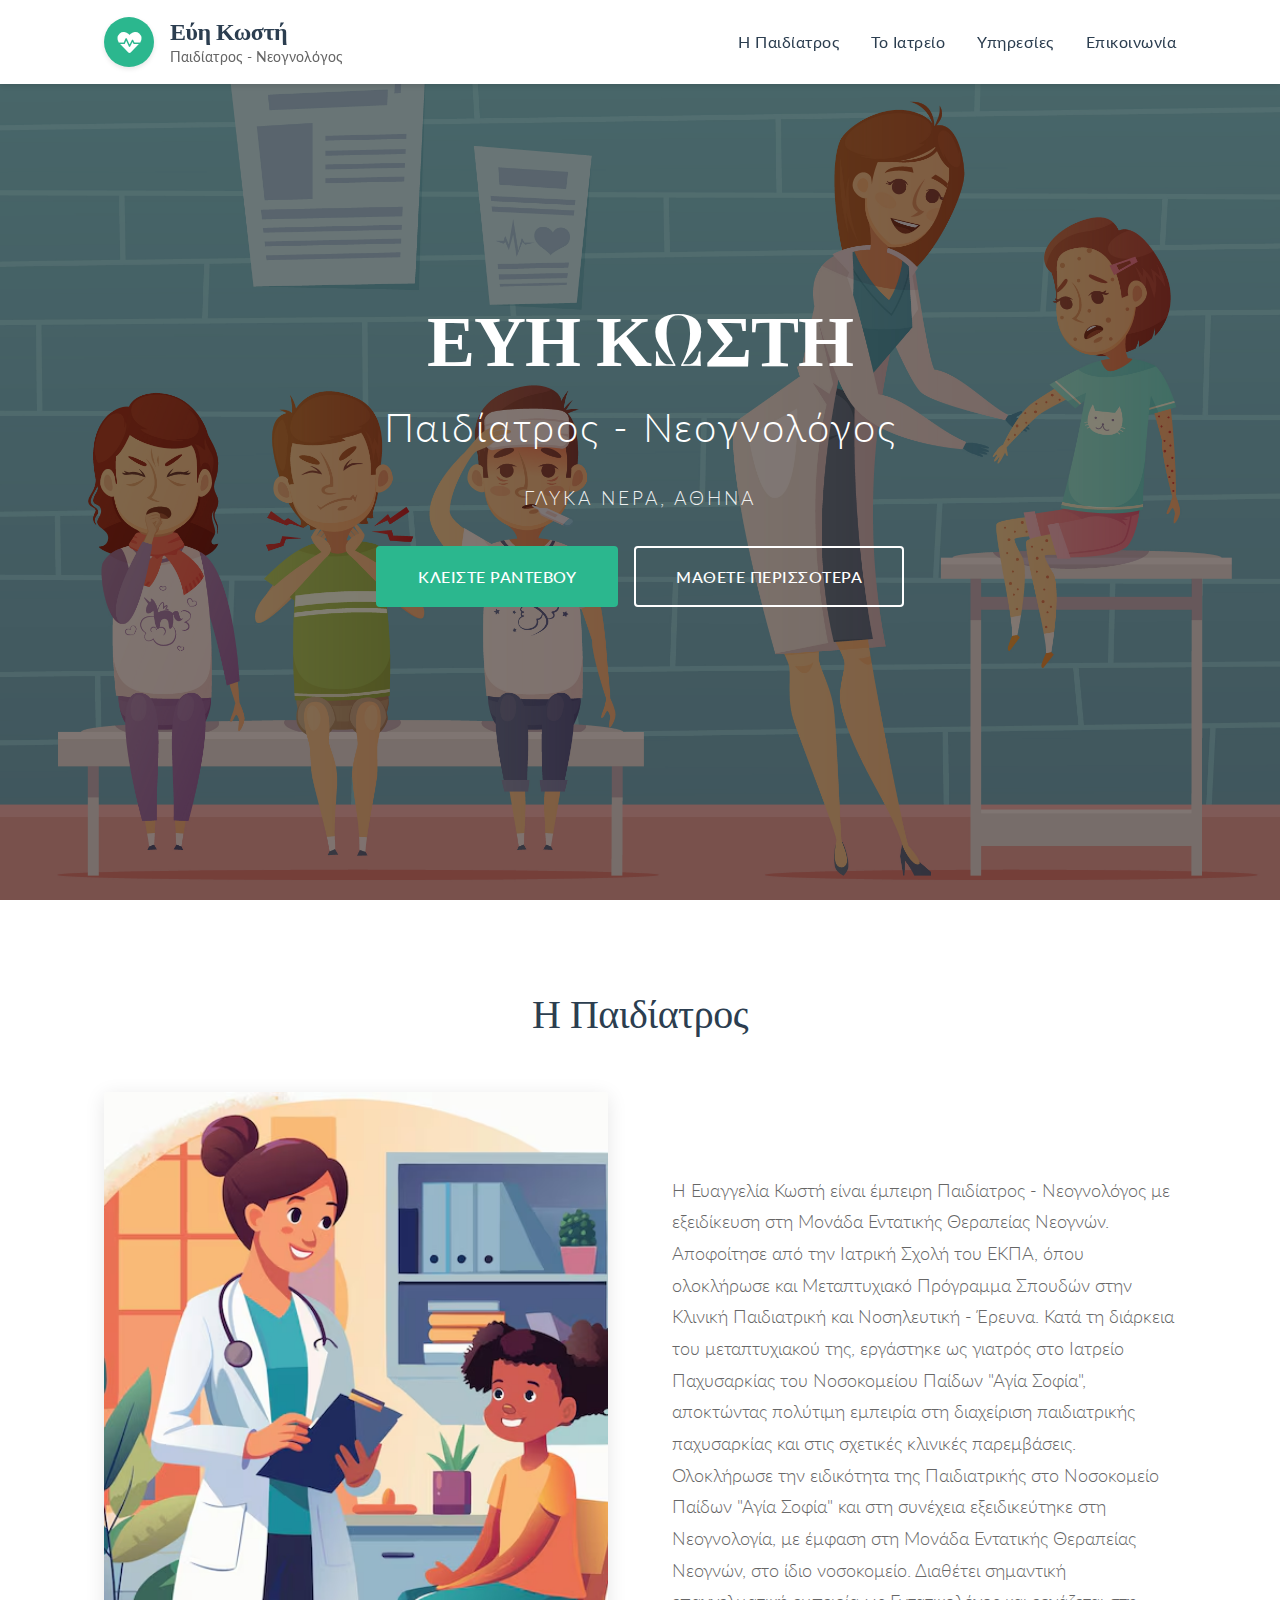
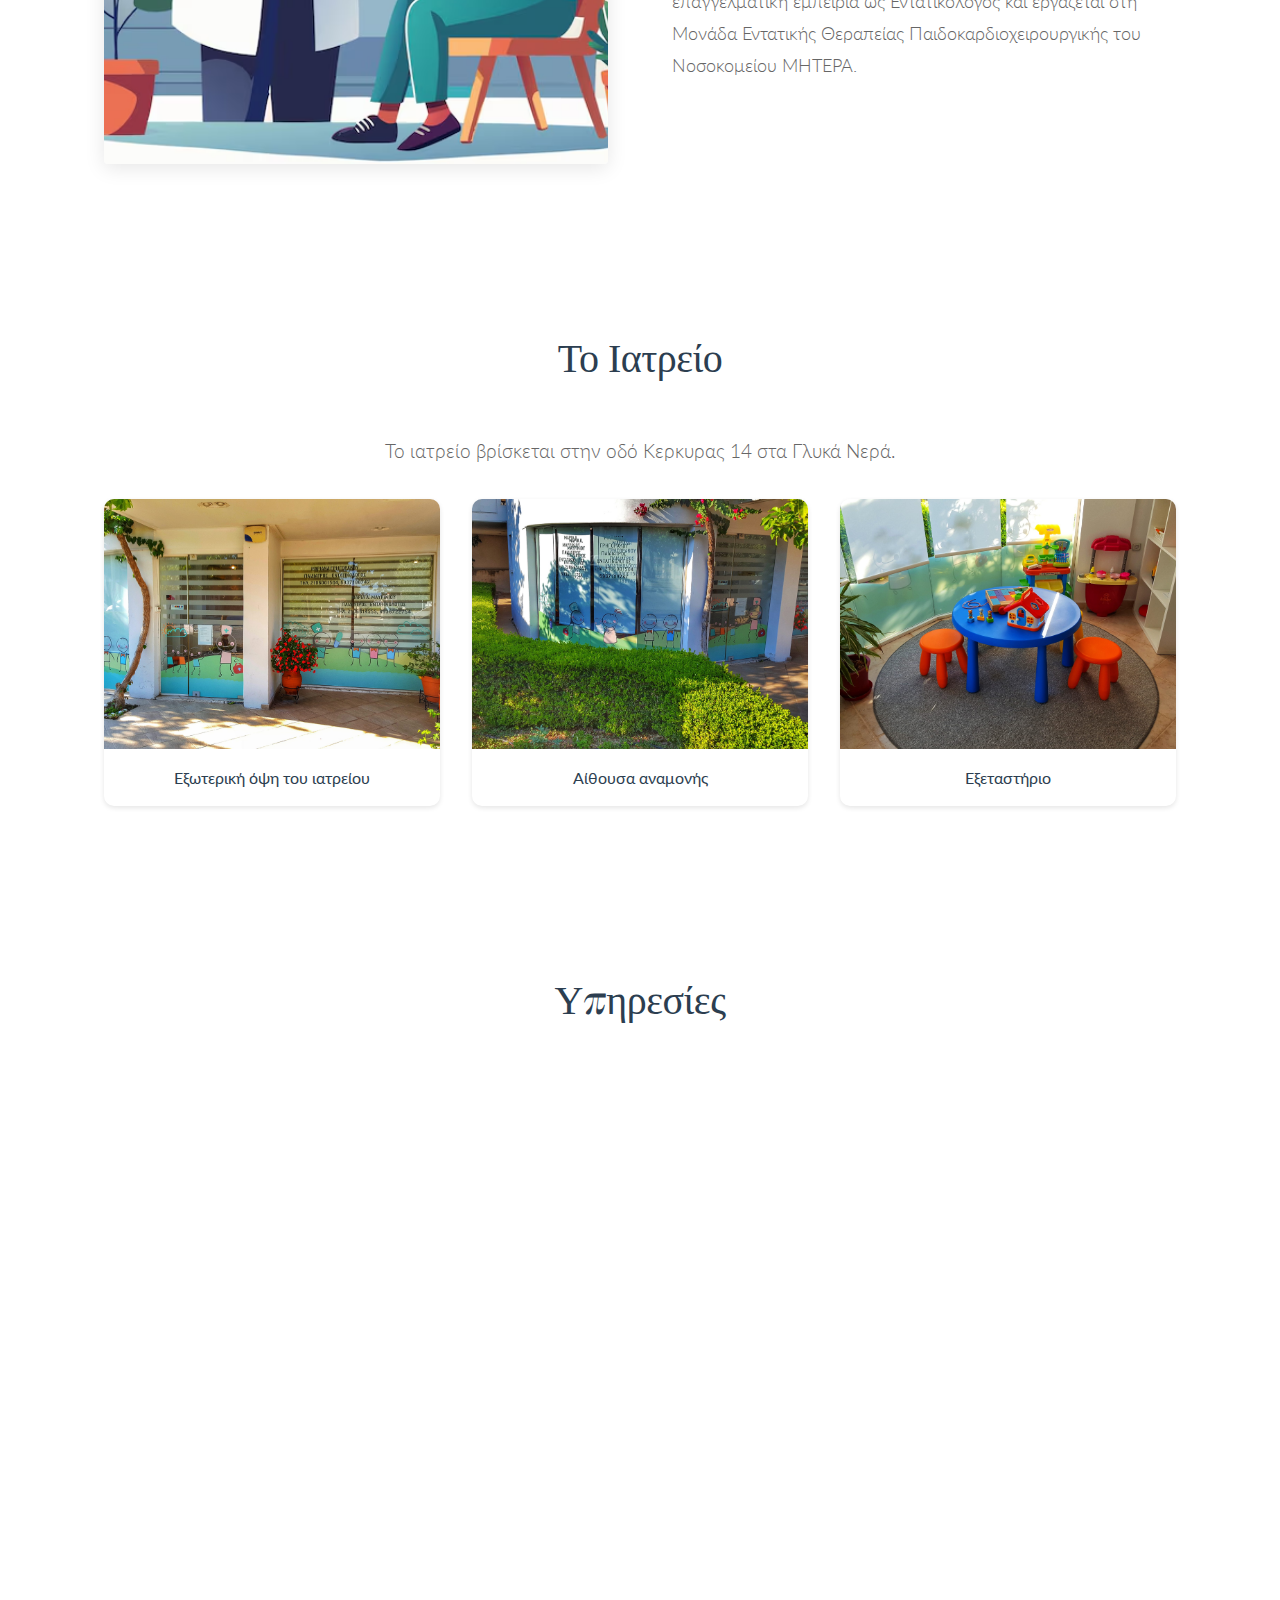
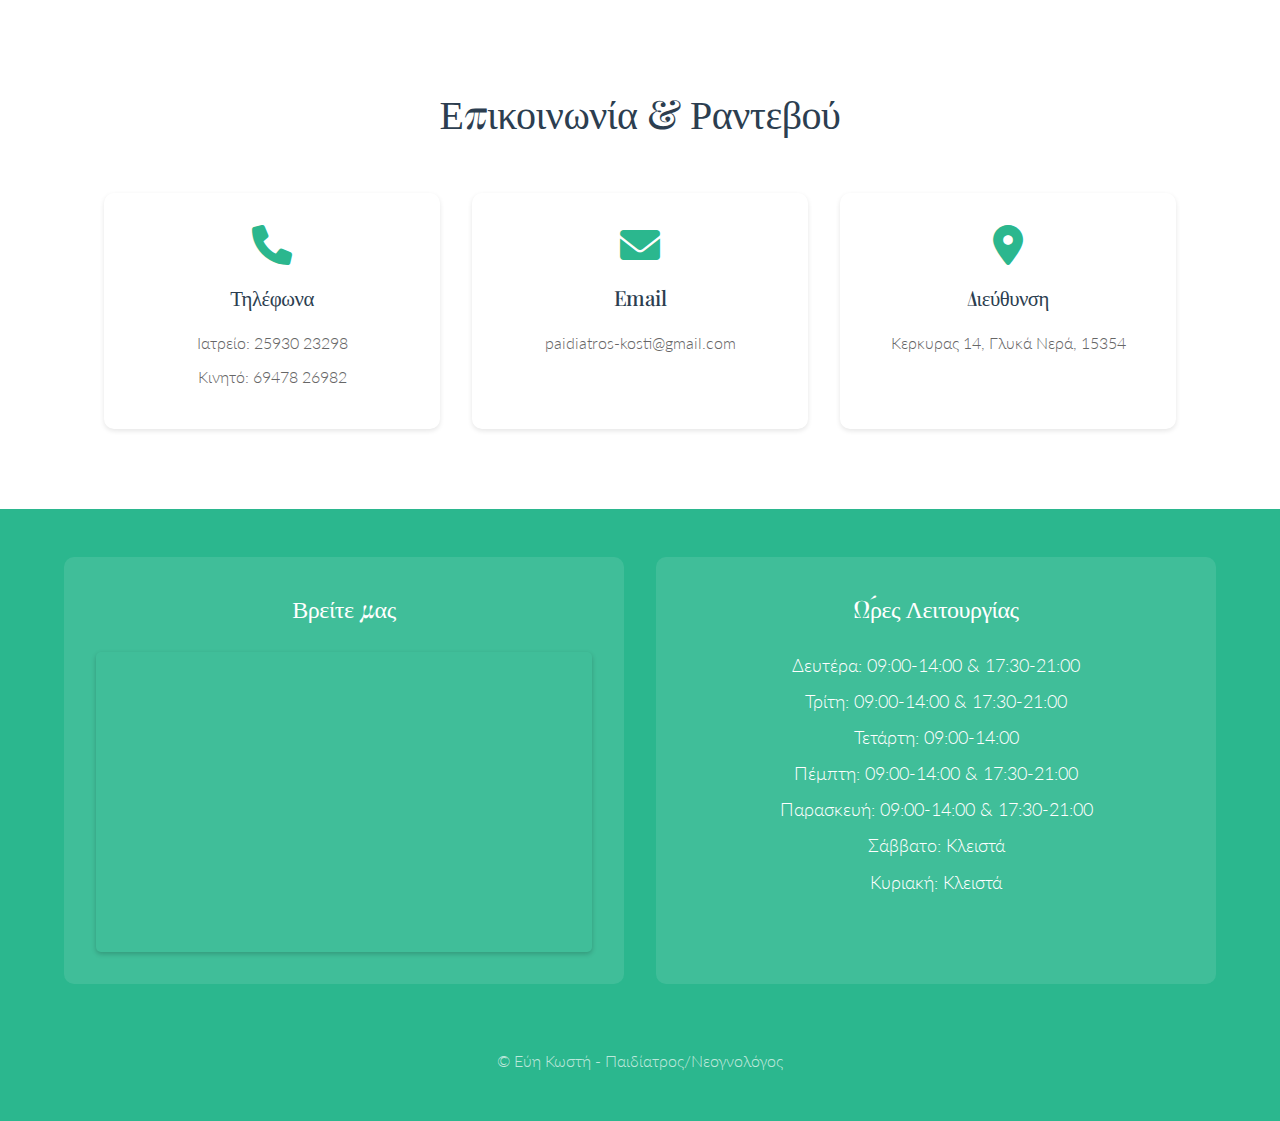
<file: cursor-1/index.html>
<!DOCTYPE html>
<html lang="el">
<head>
    <meta charset="UTF-8">
    <meta name="viewport" content="width=device-width, initial-scale=1.0">
    <title>Εύη Κωστή - Παιδίατρος/Νεογνολόγος</title>
    <link rel="preconnect" href="https://fonts.googleapis.com">
    <link rel="preconnect" href="https://fonts.gstatic.com" crossorigin>
    <link href="https://fonts.googleapis.com/css2?family=Playfair+Display:wght@400;500;600;700&family=Lato:wght@300;400;700&display=swap" rel="stylesheet">
    <link rel="stylesheet" href="assets/css/styles.css">
    <link rel="stylesheet" href="https://cdnjs.cloudflare.com/ajax/libs/font-awesome/6.0.0/css/all.min.css">
    <script src="assets/js/script.js" defer></script>
</head>
<body>
    <header>
        <nav>
            <div class="logo">
                <div class="logo-container">
                    <div class="logo-icon">
                        <i class="fas fa-heartbeat"></i>
                    </div>
                    <div class="logo-text">
                        <h1>Εύη Κωστή</h1>
                        <span>Παιδίατρος - Νεογνολόγος</span>
                    </div>
                </div>
            </div>
            <div class="hamburger">
                <div class="line"></div>
                <div class="line"></div>
                <div class="line"></div>
            </div>
            <ul class="nav-links">
                <li><a href="#about">Η Παιδίατρος</a></li>
                <li><a href="#office">Το Ιατρείο</a></li>
                <li><a href="#services">Υπηρεσίες</a></li>
                <li><a href="#contact">Επικοινωνία</a></li>
            </ul>
        </nav>
    </header>

    <main>
        <section id="hero" class="nitro-hero">
            <div class="hero-overlay"></div>
            <div class="hero-content">
                <div class="hero-text">
                    <h1>Εύη Κωστή</h1>
                    <h2>Παιδίατρος - Νεογνολόγος</h2>
                    <p class="hero-subtitle">Γλυκά Νερά, Αθήνα</p>
                    <div class="hero-buttons">
                        <a href="#contact" class="btn btn-primary">Κλείστε Ραντεβού</a>
                        <a href="#about" class="btn btn-secondary">Μάθετε Περισσότερα</a>
                    </div>
                </div>
            </div>
        </section>

        <section id="about">
            <h2>Η Παιδίατρος</h2>
            <div class="about-content">
                <div class="about-image">
                    <img src="assets/images/doctor-image.jpg" alt="Εύη Κωστή - Παιδίατρος">
                </div>
                <div class="about-text">
                    <p>Η Ευαγγελία Κωστή είναι έμπειρη Παιδίατρος - Νεογνολόγος με εξειδίκευση στη Μονάδα Εντατικής Θεραπείας Νεογνών. Αποφοίτησε από την Ιατρική Σχολή του ΕΚΠΑ, όπου ολοκλήρωσε και Μεταπτυχιακό Πρόγραμμα Σπουδών στην Κλινική Παιδιατρική και Νοσηλευτική - Έρευνα. Κατά τη διάρκεια του μεταπτυχιακού της, εργάστηκε ως γιατρός στο Ιατρείο Παχυσαρκίας του Νοσοκομείου Παίδων "Αγία Σοφία", αποκτώντας πολύτιμη εμπειρία στη διαχείριση παιδιατρικής παχυσαρκίας και στις σχετικές κλινικές παρεμβάσεις. Ολοκλήρωσε την ειδικότητα της Παιδιατρικής στο Νοσοκομείο Παίδων "Αγία Σοφία" και στη συνέχεια εξειδικεύτηκε στη Νεογνολογία, με έμφαση στη Μονάδα Εντατικής Θεραπείας Νεογνών, στο ίδιο νοσοκομείο. Διαθέτει σημαντική επαγγελματική εμπειρία ως Εντατικολόγος και εργάζεται στη Μονάδα Εντατικής Θεραπείας Παιδοκαρδιοχειρουργικής του Νοσοκομείου ΜΗΤΕΡΑ.</p>
                </div>
            </div>
        </section>

        <section id="office">
            <h2>Το Ιατρείο</h2>
            <div class="office-content">
                <p>Το ιατρείο βρίσκεται στην οδό Κερκυρας 14 στα Γλυκά Νερά.</p>
                <div class="office-gallery">
                    <div class="gallery-item">
                        <img src="assets/images/office-1.jpg" alt="Ιατρείο - Εξωτερική όψη">
                        <p>Εξωτερική όψη του ιατρείου</p>
                    </div>
                    <div class="gallery-item">
                        <img src="assets/images/office-2.jpg" alt="Ιατρείο - Αίθουσα αναμονής">
                        <p>Αίθουσα αναμονής</p>
                    </div>
                    <div class="gallery-item">
                        <img src="assets/images/office-3.jpg" alt="Ιατρείο - Εξεταστήριο">
                        <p>Εξεταστήριο</p>
                    </div>
                </div>
            </div>
        </section>

        <section id="services">
            <h2>Υπηρεσίες</h2>
            <div class="services-grid">
                <div class="service-card">
                    <i class="fas fa-stethoscope"></i>
                    <h3>Παιδιατρικές Εξετάσεις</h3>
                </div>
                <div class="service-card">
                    <i class="fas fa-syringe"></i>
                    <h3>Εμβολιασμοί</h3>
                </div>
                <div class="service-card">
                    <i class="fas fa-heartbeat"></i>
                    <h3>Παρακολούθηση Ανάπτυξης</h3>
                </div>
                <div class="service-card">
                    <i class="fas fa-notes-medical"></i>
                    <h3>Διατροφικές Συμβουλές</h3>
                </div>
                <div class="service-card">
                    <i class="fas fa-baby"></i>
                    <h3>Νεογνική Φροντίδα</h3>
                </div>
                <div class="service-card">
                    <i class="fas fa-thermometer-half"></i>
                    <h3>Θερμοκρασία & Παρακολούθηση</h3>
                </div>
            </div>
        </section>

        <section id="contact">
            <h2>Επικοινωνία & Ραντεβού</h2>
            <div class="contact-content">
                <div class="contact-info">
                    <div class="info-card">
                        <i class="fas fa-phone"></i>
                        <h3>Τηλέφωνα</h3>
                        <p>Ιατρείο: 25930 23298</p>
                        <p>Κινητό: 69478 26982</p>
                    </div>
                    <a href="mailto:paidiatros-kosti@gmail.com" class="info-card email-item">
                        <i class="fas fa-envelope"></i>
                        <h3>Email</h3>
                        <p>paidiatros-kosti@gmail.com</p>
                    </a>
                    <a href="https://maps.app.goo.gl/hUvohTPuamYAV8tV8" target="_blank" rel="noopener noreferrer" class="info-card address-item">
                        <i class="fas fa-map-marker-alt"></i>
                        <h3>Διεύθυνση</h3>
                        <p>Κερκυρας 14, Γλυκά Νερά, 15354</p>
                    </a>
                </div>
            </div>
        </section>
    </main>

    <footer>
        <div class="footer-content">
            <div class="footer-map">
                <h3>Βρείτε μας</h3>
                <div class="map-container">
                    <iframe 
                        src="https://www.google.com/maps/embed?pb=!1m18!1m12!1m3!1d3143.937652876153!2d23.85093557714602!3d38.00191469904146!2m3!1f0!2f0!3f0!3m2!1i1024!2i768!4f13.1!3m3!1m2!1s0x14a199814cc0e34f%3A0xa516de5ad61f3008!2zzprOrc-BzrrPhc-BzrHPgiAxNCwgzpPOu8-FzrrOrCDOnc61z4HOrCAxNTMgNTQ!5e0!3m2!1sel!2sgr!4v1744633974739!5m2!1sel!2sgr" 
                        width="100%" 
                        height="100%" 
                        style="border:0;" 
                        allowfullscreen="" 
                        loading="lazy" 
                        referrerpolicy="no-referrer-when-downgrade">
                    </iframe>
                </div>
            </div>
            <div class="working-hours">
                <h3>Ώρες Λειτουργίας</h3>
                <div class="hours-content">
                    <p>Δευτέρα: 09:00-14:00 & 17:30-21:00</p>
                    <p>Τρίτη: 09:00-14:00 & 17:30-21:00</p>
                    <p>Τετάρτη: 09:00-14:00</p>
                    <p>Πέμπτη: 09:00-14:00 & 17:30-21:00</p>
                    <p>Παρασκευή: 09:00-14:00 & 17:30-21:00</p>
                    <p>Σάββατο: Κλειστά</p>
                    <p>Κυριακή: Κλειστά</p>
                </div>
            </div>
            <div class="copyright">
                <p>&copy; Εύη Κωστή - Παιδίατρος/Νεογνολόγος</p>
            </div>
        </div>
    </footer>
</body>
</html>
</file>
<file: assets/css/styles.css>
/* Reset and base styles */
* {
    margin: 0;
    padding: 0;
    box-sizing: border-box;
}

body {
    font-family: 'Lato', sans-serif;
    line-height: 1.6;
    color: #333;
    font-weight: 300;
}

/* Typography */
h1, h2, h3, h4, h5, h6 {
    font-family: 'Playfair Display', serif;
    font-weight: 500;
    letter-spacing: -0.5px;
}

/* Header and Navigation */
header {
    background-color: #fff;
    box-shadow: 0 2px 5px rgba(0,0,0,0.1);
    position: fixed;
    width: 100%;
    top: 0;
    z-index: 1000;
}

nav {
    display: flex;
    justify-content: space-between;
    align-items: center;
    padding: 1rem 5%;
    max-width: 1200px;
    margin: 0 auto;
}

/* Logo Styles */
.logo-container {
    display: flex;
    align-items: center;
    gap: 1rem;
}

.logo-icon {
    background-color: #439d9e;
    width: 50px;
    height: 50px;
    border-radius: 50%;
    display: flex;
    align-items: center;
    justify-content: center;
    color: white;
    font-size: 1.5rem;
    box-shadow: 0 2px 5px rgba(0,0,0,0.1);
    transition: transform 0.3s ease;
}

.logo-icon:hover {
    transform: scale(1.05);
}

.logo-text {
    display: flex;
    flex-direction: column;
}

.logo-text h1 {
    font-size: 1.5rem;
    font-weight: 600;
    color: #2c3e50;
    margin: 0;
    line-height: 1.2;
}

.logo-text span {
    font-size: 0.9rem;
    color: #666;
    font-family: 'Lato', sans-serif;
    font-weight: 400;
}

.nav-links {
    display: flex;
    list-style: none;
}

.nav-links li {
    margin-left: 2rem;
}

.nav-links a {
    text-decoration: none;
    color: #2c3e50;
    font-weight: 400;
    transition: color 0.3s ease;
    font-family: 'Lato', sans-serif;
    letter-spacing: 0.5px;
}

.nav-links a:hover {
    color: #439d9e;
}

/* Hamburger Menu */
.hamburger {
    display: none;
    cursor: pointer;
    padding: 10px;
}

.line {
    width: 25px;
    height: 3px;
    background-color: #2c3e50;
    margin: 5px;
    transition: all 0.3s ease;
}

.hamburger.active .line:nth-child(1) {
    transform: rotate(45deg) translate(5px, 5px);
}

.hamburger.active .line:nth-child(2) {
    opacity: 0;
}

.hamburger.active .line:nth-child(3) {
    transform: rotate(-45deg) translate(5px, -5px);
}

/* Mobile Navigation */
@media (max-width: 768px) {
    .hamburger {
        display: block;
        z-index: 1001;
    }

    .nav-links {
        position: fixed;
        top: 60px;
        left: 0;
        width: 100%;
        background-color: #fff;
        flex-direction: column;
        align-items: center;
        padding: 2rem 0;
        transform: translateY(-150%);
        transition: transform 0.5s ease;
        box-shadow: 0 2px 5px rgba(0,0,0,0.1);
        z-index: 1000;
    }

    .nav-links.active {
        transform: translateY(0);
    }

    .nav-links li {
        margin: 1rem 0;
        opacity: 0;
        transform: translateY(-20px);
        transition: all 0.3s ease;
    }

    .nav-links.active li {
        opacity: 1;
        transform: translateY(0);
        transition: all 0.3s ease 0.2s;
    }

    .nav-links a {
        font-size: 1.2rem;
    }

    .logo-container {
        gap: 0.5rem;
    }

    .logo-icon {
        width: 40px;
        height: 40px;
        font-size: 1.2rem;
    }

    .logo-text h1 {
        font-size: 1.2rem;
    }

    .logo-text span {
        font-size: 0.8rem;
    }
}

/* Nitro Hero Section */
.nitro-hero {
    min-height: 100vh;
    background: url('../images/hero-2.jpg') no-repeat center center;
    background-size: cover;
    position: relative;
    display: flex;
    align-items: center;
    justify-content: center;
    text-align: center;
    margin-top: 60px;
    width: 100%;
    padding: 0;
    margin-left: 0;
    margin-right: 0;
}

.hero-overlay {
    position: absolute;
    top: 0;
    left: 0;
    width: 100%;
    height: 100%;
    background: rgba(0, 0, 0, 0.5);
    z-index: 1;
}

.hero-content {
    position: relative;
    z-index: 2;
    max-width: 800px;
    padding: 0 20px;
}

.hero-text {
    color: white;
}

.hero-text h1 {
    font-size: 4.5rem;
    font-weight: 700;
    margin-bottom: 1rem;
    line-height: 1.2;
    letter-spacing: -1px;
    text-transform: uppercase;
    font-family: 'Playfair Display', serif;
    color: white;
}

.hero-text h2 {
    font-size: 2.5rem;
    font-weight: 300;
    color: white;
    margin-bottom: 1.5rem;
    letter-spacing: 2px;
    font-family: 'Lato', sans-serif;
}

.hero-subtitle {
    font-size: 1.2rem;
    color: white;
    letter-spacing: 3px;
    text-transform: uppercase;
    opacity: 0.9;
    font-family: 'Lato', sans-serif;
    font-weight: 300;
    margin-bottom: 2rem;
}

.hero-buttons {
    display: flex;
    gap: 1rem;
    justify-content: center;
    margin-top: 2rem;
}

.btn {
    display: inline-block;
    padding: 1rem 2.5rem;
    text-decoration: none;
    border-radius: 4px;
    font-weight: 500;
    transition: all 0.3s ease;
    font-size: 1rem;
    letter-spacing: 0.5px;
    text-transform: uppercase;
}

.btn-primary {
    background-color: #439d9e;
    color: white;
    border: 2px solid #439d9e;
}

.btn-primary:hover {
    background-color: transparent;
    color: white;
}

.btn-secondary {
    background-color: transparent;
    color: white;
    border: 2px solid white;
}

.btn-secondary:hover {
    background-color: white;
    color: #439d9e;
}

@media (max-width: 768px) {
    .nitro-hero {
        min-height: 80vh;
    }

    .hero-text h1 {
        font-size: 3rem;
    }

    .hero-text h2 {
        font-size: 1.8rem;
    }

    .hero-buttons {
        flex-direction: column;
        gap: 1rem;
    }

    .btn {
        width: 100%;
        text-align: center;
    }
}

/* Sections */
section {
    padding: 5rem 5%;
    max-width: 1200px;
    margin: 0 auto;
}

/* Override section padding for hero */
#hero {
    padding: 0;
    max-width: none;
    margin: 0;
}

section h2 {
    text-align: center;
    margin-bottom: 3rem;
    color: #2c3e50;
    font-size: 2.5rem;
    font-family: 'Playfair Display', serif;
    font-weight: 500;
    letter-spacing: -0.5px;
}

/* About Section */
.about-content {
    display: grid;
    grid-template-columns: 1fr 1fr;
    gap: 4rem;
    align-items: center;
    max-width: 1200px;
    margin: 0 auto;
}

.about-image {
    position: relative;
    border-radius: 4px;
    overflow: hidden;
    box-shadow: 0 4px 20px rgba(0,0,0,0.1);
    aspect-ratio: 3/4;
}

.about-image img {
    width: 100%;
    height: 100%;
    object-fit: cover;
}

.about-text {
    color: #666;
    font-size: 1.1rem;
    line-height: 1.8;
    font-family: 'Lato', sans-serif;
    font-weight: 300;
}

/* Services Section */
.services-grid {
    display: grid;
    grid-template-columns: repeat(auto-fit, minmax(280px, 1fr));
    gap: 2rem;
    margin-top: 2rem;
    padding: 0 1rem;
}

.service-card {
    background: #fff;
    padding: 2rem;
    text-align: center;
    border-radius: 10px;
    box-shadow: 0 2px 5px rgba(0,0,0,0.1);
    transition: all 0.3s ease;
    display: flex;
    flex-direction: column;
    align-items: center;
    justify-content: center;
    min-height: 200px;
}

.service-card:hover {
    transform: translateY(-5px);
    box-shadow: 0 5px 15px rgba(0,0,0,0.2);
    background-color: #f8f9fa;
}

.service-card i {
    font-size: 2.5rem;
    color: #439d9e;
    margin-bottom: 1.5rem;
    transition: color 0.3s ease;
}

.service-card:hover i {
    color: #1a8c6d;
}

.service-card h3 {
    color: #2c3e50;
    font-size: 1.3rem;
    font-weight: 500;
    margin: 0;
    padding: 0.5rem 0;
    position: relative;
    transition: color 0.3s ease;
    font-family: 'Playfair Display', serif;
}

.service-card h3::after {
    content: '';
    position: absolute;
    bottom: 0;
    left: 50%;
    transform: translateX(-50%);
    width: 0;
    height: 2px;
    background: #439d9e;
    transition: width 0.3s ease;
}

.service-card:hover h3 {
    color: #439d9e;
}

.service-card:hover h3::after {
    width: 80%;
}

/* Responsive Design for Services */
@media (max-width: 768px) {
    .services-grid {
        grid-template-columns: repeat(auto-fit, minmax(250px, 1fr));
        gap: 1.5rem;
        padding: 0;
    }

    .service-card {
        padding: 1.5rem;
        min-height: 180px;
    }

    .service-card i {
        font-size: 2rem;
        margin-bottom: 1rem;
    }

    .service-card h3 {
        font-size: 1.2rem;
    }
}

/* Contact Section */
.contact-content {
    max-width: 1200px;
    margin: 0 auto;
}

.contact-info {
    display: grid;
    grid-template-columns: repeat(auto-fit, minmax(250px, 1fr));
    gap: 2rem;
    margin-top: 2rem;
}

.info-card {
    background: #fff;
    padding: 2rem;
    border-radius: 10px;
    box-shadow: 0 2px 5px rgba(0,0,0,0.1);
    text-align: center;
    transition: all 0.3s ease;
    text-decoration: none;
    color: #333;
}

.info-card:hover {
    transform: translateY(-5px);
    box-shadow: 0 5px 15px rgba(0,0,0,0.2);
    background-color: #f8f9fa;
}

.info-card i {
    font-size: 2.5rem;
    color: #439d9e;
    margin-bottom: 1rem;
    transition: color 0.3s ease;
}

.info-card:hover i {
    color: #1a8c6d;
}

.info-card h3 {
    color: #2c3e50;
    margin-bottom: 1rem;
    font-size: 1.3rem;
    font-family: 'Playfair Display', serif;
    font-weight: 500;
    letter-spacing: -0.5px;
}

.info-card p {
    color: #666;
    margin-bottom: 0.5rem;
    font-family: 'Lato', sans-serif;
    font-weight: 300;
}

.email-item, .address-item {
    cursor: pointer;
}

/* Responsive Design for Contact */
@media (max-width: 768px) {
    .contact-info {
        grid-template-columns: 1fr;
        max-width: 500px;
        margin: 0 auto;
    }

    .info-card {
        padding: 1.5rem;
    }
}

/* Map Section */
#map {
    padding: 0;
    margin: 0;
    background-color: #fff;
    width: 100%;
    display: flex;
    flex-direction: column;
    align-items: center;
}

.map-container {
    width: 100%;
    max-width: 800px;
    margin: 0 auto;
    box-shadow: 0 2px 5px rgba(0,0,0,0.1);
    overflow: hidden;
    position: relative;
    padding-bottom: 30%;
    height: 0;
}

.map-container iframe {
    position: absolute;
    top: 0;
    left: 0;
    width: 100%;
    height: 100%;
    border: 0;
}

#map h2 {
    padding: 2rem 5%;
    margin-bottom: 0;
    background-color: #fff;
    text-align: center;
    width: 100%;
    max-width: 800px;
    margin: 0 auto;
    color: #439d9e;
}

/* Footer */
footer {
    background-color: #439d9e;
    color: white;
    padding: 3rem 5%;
}

.footer-content {
    max-width: 1200px;
    margin: 0 auto;
    display: grid;
    grid-template-columns: 1fr 1fr;
    gap: 2rem;
}

.footer-map, .working-hours {
    background: rgba(255, 255, 255, 0.1);
    padding: 2rem;
    border-radius: 10px;
    width: 100%;
    text-align: center;
}

.footer-map h3, .working-hours h3 {
    color: white;
    margin-bottom: 1.5rem;
    font-size: 1.5rem;
    font-family: 'Playfair Display', serif;
    font-weight: 500;
    letter-spacing: -0.5px;
}

.map-container {
    width: 100%;
    height: 300px;
    border-radius: 5px;
    overflow: hidden;
    box-shadow: 0 2px 5px rgba(0,0,0,0.2);
}

.map-container iframe {
    width: 100%;
    height: 100%;
    border: 0;
}

.hours-content {
    display: flex;
    flex-direction: column;
    gap: 0.5rem;
}

.hours-content p {
    margin: 0;
    font-size: 1.1rem;
    color: white;
    font-family: 'Lato', sans-serif;
    font-weight: 300;
}

.copyright {
    text-align: center;
    color: rgba(255, 255, 255, 0.7);
    grid-column: 1 / -1;
    margin-top: 2rem;
    font-family: 'Lato', sans-serif;
    font-weight: 300;
}

/* Responsive Design for Footer */
@media (max-width: 768px) {
    .footer-content {
        grid-template-columns: 1fr;
        gap: 2rem;
    }

    .footer-map, .working-hours {
        max-width: 500px;
        margin: 0 auto;
    }
}

/* Animations */
@keyframes fadeIn {
    from {
        opacity: 0;
        transform: translateY(20px);
    }
    to {
        opacity: 1;
        transform: translateY(0);
    }
}

section {
    animation: fadeIn 1s ease-out;
}

/* Office Section */
.office-content {
    text-align: center;
    max-width: 1200px;
    margin: 0 auto;
}

.office-content p {
    margin-bottom: 2rem;
    font-size: 1.2rem;
    color: #666;
    font-family: 'Lato', sans-serif;
    font-weight: 300;
}

.office-gallery {
    display: grid;
    grid-template-columns: repeat(auto-fit, minmax(300px, 1fr));
    gap: 2rem;
    margin-top: 2rem;
}

.gallery-item {
    background: #fff;
    border-radius: 10px;
    overflow: hidden;
    box-shadow: 0 2px 5px rgba(0,0,0,0.1);
    transition: all 0.3s ease;
}

.gallery-item:hover {
    transform: translateY(-5px);
    box-shadow: 0 5px 15px rgba(0,0,0,0.2);
}

.gallery-item img {
    width: 100%;
    height: 250px;
    object-fit: cover;
    display: block;
}

.gallery-item p {
    padding: 1rem;
    margin: 0;
    color: #2c3e50;
    font-size: 1rem;
    text-align: center;
    font-family: 'Lato', sans-serif;
    font-weight: 400;
}

/* Responsive Design for Office Gallery */
@media (max-width: 768px) {
    .office-gallery {
        grid-template-columns: 1fr;
        max-width: 500px;
        margin: 0 auto;
    }

    .gallery-item img {
        height: 200px;
    }
}

/* Appointments Section */
.appointments-content {
    display: flex;
    justify-content: center;
    max-width: 1200px;
    margin: 0 auto;
}

.appointments-info {
    display: grid;
    grid-template-columns: repeat(auto-fit, minmax(300px, 1fr));
    gap: 2rem;
    width: 100%;
    max-width: 800px;
}

.info-card {
    background: #fff;
    padding: 2rem;
    border-radius: 10px;
    box-shadow: 0 2px 5px rgba(0,0,0,0.1);
    text-align: center;
    transition: all 0.3s ease;
}

.info-card:hover {
    transform: translateY(-5px);
    box-shadow: 0 5px 15px rgba(0,0,0,0.2);
}

.info-card i {
    font-size: 2.5rem;
    color: #439d9e;
    margin-bottom: 1rem;
}

.info-card h3 {
    color: #2c3e50;
    margin-bottom: 1rem;
    font-size: 1.3rem;
}

.info-card p {
    color: #666;
    margin-bottom: 0.5rem;
}

/* Responsive Design for Appointments */
@media (max-width: 768px) {
    .appointments-info {
        grid-template-columns: 1fr;
        max-width: 500px;
    }

    .info-card {
        padding: 1.5rem;
    }
}
</file>
<file: cursor-1/assets/css/styles.css>
/* Reset and base styles */
* {
    margin: 0;
    padding: 0;
    box-sizing: border-box;
}

body {
    font-family: 'Lato', sans-serif;
    line-height: 1.6;
    color: #333;
    font-weight: 300;
}

/* Typography */
h1, h2, h3, h4, h5, h6 {
    font-family: 'Playfair Display', serif;
    font-weight: 500;
    letter-spacing: -0.5px;
}

/* Header and Navigation */
header {
    background-color: #fff;
    box-shadow: 0 2px 5px rgba(0,0,0,0.1);
    position: fixed;
    width: 100%;
    top: 0;
    z-index: 1000;
}

nav {
    display: flex;
    justify-content: space-between;
    align-items: center;
    padding: 1rem 5%;
    max-width: 1200px;
    margin: 0 auto;
}

/* Logo Styles */
.logo-container {
    display: flex;
    align-items: center;
    gap: 1rem;
}

.logo-icon {
    background-color: #2bb78e;
    width: 50px;
    height: 50px;
    border-radius: 50%;
    display: flex;
    align-items: center;
    justify-content: center;
    color: white;
    font-size: 1.5rem;
    box-shadow: 0 2px 5px rgba(0,0,0,0.1);
    transition: transform 0.3s ease;
}

.logo-icon:hover {
    transform: scale(1.05);
}

.logo-text {
    display: flex;
    flex-direction: column;
}

.logo-text h1 {
    font-size: 1.5rem;
    font-weight: 600;
    color: #2c3e50;
    margin: 0;
    line-height: 1.2;
}

.logo-text span {
    font-size: 0.9rem;
    color: #666;
    font-family: 'Lato', sans-serif;
    font-weight: 400;
}

.nav-links {
    display: flex;
    list-style: none;
}

.nav-links li {
    margin-left: 2rem;
}

.nav-links a {
    text-decoration: none;
    color: #2c3e50;
    font-weight: 400;
    transition: color 0.3s ease;
    font-family: 'Lato', sans-serif;
    letter-spacing: 0.5px;
}

.nav-links a:hover {
    color: #2bb78e;
}

/* Hamburger Menu */
.hamburger {
    display: none;
    cursor: pointer;
    padding: 10px;
}

.line {
    width: 25px;
    height: 3px;
    background-color: #2c3e50;
    margin: 5px;
    transition: all 0.3s ease;
}

.hamburger.active .line:nth-child(1) {
    transform: rotate(45deg) translate(5px, 5px);
}

.hamburger.active .line:nth-child(2) {
    opacity: 0;
}

.hamburger.active .line:nth-child(3) {
    transform: rotate(-45deg) translate(5px, -5px);
}

/* Mobile Navigation */
@media (max-width: 768px) {
    .hamburger {
        display: block;
        z-index: 1001;
    }

    .nav-links {
        position: fixed;
        top: 60px;
        left: 0;
        width: 100%;
        background-color: #fff;
        flex-direction: column;
        align-items: center;
        padding: 2rem 0;
        transform: translateY(-150%);
        transition: transform 0.5s ease;
        box-shadow: 0 2px 5px rgba(0,0,0,0.1);
        z-index: 1000;
    }

    .nav-links.active {
        transform: translateY(0);
    }

    .nav-links li {
        margin: 1rem 0;
        opacity: 0;
        transform: translateY(-20px);
        transition: all 0.3s ease;
    }

    .nav-links.active li {
        opacity: 1;
        transform: translateY(0);
        transition: all 0.3s ease 0.2s;
    }

    .nav-links a {
        font-size: 1.2rem;
    }

    .logo-container {
        gap: 0.5rem;
    }

    .logo-icon {
        width: 40px;
        height: 40px;
        font-size: 1.2rem;
    }

    .logo-text h1 {
        font-size: 1.2rem;
    }

    .logo-text span {
        font-size: 0.8rem;
    }
}

/* Nitro Hero Section */
.nitro-hero {
    min-height: 100vh;
    background: url('../images/hero-2.jpg') no-repeat center center;
    background-size: cover;
    position: relative;
    display: flex;
    align-items: center;
    justify-content: center;
    text-align: center;
    margin-top: 60px;
    width: 100%;
    padding: 0;
    margin-left: 0;
    margin-right: 0;
}

.hero-overlay {
    position: absolute;
    top: 0;
    left: 0;
    width: 100%;
    height: 100%;
    background: rgba(0, 0, 0, 0.5);
    z-index: 1;
}

.hero-content {
    position: relative;
    z-index: 2;
    max-width: 800px;
    padding: 0 20px;
}

.hero-text {
    color: white;
}

.hero-text h1 {
    font-size: 4.5rem;
    font-weight: 700;
    margin-bottom: 1rem;
    line-height: 1.2;
    letter-spacing: -1px;
    text-transform: uppercase;
    font-family: 'Playfair Display', serif;
    color: white;
}

.hero-text h2 {
    font-size: 2.5rem;
    font-weight: 300;
    color: white;
    margin-bottom: 1.5rem;
    letter-spacing: 2px;
    font-family: 'Lato', sans-serif;
}

.hero-subtitle {
    font-size: 1.2rem;
    color: white;
    letter-spacing: 3px;
    text-transform: uppercase;
    opacity: 0.9;
    font-family: 'Lato', sans-serif;
    font-weight: 300;
    margin-bottom: 2rem;
}

.hero-buttons {
    display: flex;
    gap: 1rem;
    justify-content: center;
    margin-top: 2rem;
}

.btn {
    display: inline-block;
    padding: 1rem 2.5rem;
    text-decoration: none;
    border-radius: 4px;
    font-weight: 500;
    transition: all 0.3s ease;
    font-size: 1rem;
    letter-spacing: 0.5px;
    text-transform: uppercase;
}

.btn-primary {
    background-color: #2bb78e;
    color: white;
    border: 2px solid #2bb78e;
}

.btn-primary:hover {
    background-color: transparent;
    color: white;
}

.btn-secondary {
    background-color: transparent;
    color: white;
    border: 2px solid white;
}

.btn-secondary:hover {
    background-color: white;
    color: #2bb78e;
}

@media (max-width: 768px) {
    .nitro-hero {
        min-height: 80vh;
    }

    .hero-text h1 {
        font-size: 3rem;
    }

    .hero-text h2 {
        font-size: 1.8rem;
    }

    .hero-buttons {
        flex-direction: column;
        gap: 1rem;
    }

    .btn {
        width: 100%;
        text-align: center;
    }
}

/* Sections */
section {
    padding: 5rem 5%;
    max-width: 1200px;
    margin: 0 auto;
}

/* Override section padding for hero */
#hero {
    padding: 0;
    max-width: none;
    margin: 0;
}

section h2 {
    text-align: center;
    margin-bottom: 3rem;
    color: #2c3e50;
    font-size: 2.5rem;
    font-family: 'Playfair Display', serif;
    font-weight: 500;
    letter-spacing: -0.5px;
}

/* About Section */
.about-content {
    display: grid;
    grid-template-columns: 1fr 1fr;
    gap: 4rem;
    align-items: center;
    max-width: 1200px;
    margin: 0 auto;
}

.about-image {
    position: relative;
    border-radius: 4px;
    overflow: hidden;
    box-shadow: 0 4px 20px rgba(0,0,0,0.1);
    aspect-ratio: 3/4;
}

.about-image img {
    width: 100%;
    height: 100%;
    object-fit: cover;
}

.about-text {
    color: #666;
    font-size: 1.1rem;
    line-height: 1.8;
    font-family: 'Lato', sans-serif;
    font-weight: 300;
}

/* Services Section */
.services-grid {
    display: grid;
    grid-template-columns: repeat(auto-fit, minmax(280px, 1fr));
    gap: 2rem;
    margin-top: 2rem;
    padding: 0 1rem;
}

.service-card {
    background: #fff;
    padding: 2rem;
    text-align: center;
    border-radius: 10px;
    box-shadow: 0 2px 5px rgba(0,0,0,0.1);
    transition: all 0.3s ease;
    display: flex;
    flex-direction: column;
    align-items: center;
    justify-content: center;
    min-height: 200px;
}

.service-card:hover {
    transform: translateY(-5px);
    box-shadow: 0 5px 15px rgba(0,0,0,0.2);
    background-color: #f8f9fa;
}

.service-card i {
    font-size: 2.5rem;
    color: #2bb78e;
    margin-bottom: 1.5rem;
    transition: color 0.3s ease;
}

.service-card:hover i {
    color: #1a8c6d;
}

.service-card h3 {
    color: #2c3e50;
    font-size: 1.3rem;
    font-weight: 500;
    margin: 0;
    padding: 0.5rem 0;
    position: relative;
    transition: color 0.3s ease;
    font-family: 'Playfair Display', serif;
}

.service-card h3::after {
    content: '';
    position: absolute;
    bottom: 0;
    left: 50%;
    transform: translateX(-50%);
    width: 0;
    height: 2px;
    background: #2bb78e;
    transition: width 0.3s ease;
}

.service-card:hover h3 {
    color: #2bb78e;
}

.service-card:hover h3::after {
    width: 80%;
}

/* Responsive Design for Services */
@media (max-width: 768px) {
    .services-grid {
        grid-template-columns: repeat(auto-fit, minmax(250px, 1fr));
        gap: 1.5rem;
        padding: 0;
    }

    .service-card {
        padding: 1.5rem;
        min-height: 180px;
    }

    .service-card i {
        font-size: 2rem;
        margin-bottom: 1rem;
    }

    .service-card h3 {
        font-size: 1.2rem;
    }
}

/* Contact Section */
.contact-content {
    max-width: 1200px;
    margin: 0 auto;
}

.contact-info {
    display: grid;
    grid-template-columns: repeat(auto-fit, minmax(250px, 1fr));
    gap: 2rem;
    margin-top: 2rem;
}

.info-card {
    background: #fff;
    padding: 2rem;
    border-radius: 10px;
    box-shadow: 0 2px 5px rgba(0,0,0,0.1);
    text-align: center;
    transition: all 0.3s ease;
    text-decoration: none;
    color: #333;
}

.info-card:hover {
    transform: translateY(-5px);
    box-shadow: 0 5px 15px rgba(0,0,0,0.2);
    background-color: #f8f9fa;
}

.info-card i {
    font-size: 2.5rem;
    color: #2bb78e;
    margin-bottom: 1rem;
    transition: color 0.3s ease;
}

.info-card:hover i {
    color: #1a8c6d;
}

.info-card h3 {
    color: #2c3e50;
    margin-bottom: 1rem;
    font-size: 1.3rem;
    font-family: 'Playfair Display', serif;
    font-weight: 500;
    letter-spacing: -0.5px;
}

.info-card p {
    color: #666;
    margin-bottom: 0.5rem;
    font-family: 'Lato', sans-serif;
    font-weight: 300;
}

.email-item, .address-item {
    cursor: pointer;
}

/* Responsive Design for Contact */
@media (max-width: 768px) {
    .contact-info {
        grid-template-columns: 1fr;
        max-width: 500px;
        margin: 0 auto;
    }

    .info-card {
        padding: 1.5rem;
    }
}

/* Map Section */
#map {
    padding: 0;
    margin: 0;
    background-color: #fff;
    width: 100%;
    display: flex;
    flex-direction: column;
    align-items: center;
}

.map-container {
    width: 100%;
    max-width: 800px;
    margin: 0 auto;
    box-shadow: 0 2px 5px rgba(0,0,0,0.1);
    overflow: hidden;
    position: relative;
    padding-bottom: 30%;
    height: 0;
}

.map-container iframe {
    position: absolute;
    top: 0;
    left: 0;
    width: 100%;
    height: 100%;
    border: 0;
}

#map h2 {
    padding: 2rem 5%;
    margin-bottom: 0;
    background-color: #fff;
    text-align: center;
    width: 100%;
    max-width: 800px;
    margin: 0 auto;
    color: #2bb78e;
}

/* Footer */
footer {
    background-color: #2bb78e;
    color: white;
    padding: 3rem 5%;
}

.footer-content {
    max-width: 1200px;
    margin: 0 auto;
    display: grid;
    grid-template-columns: 1fr 1fr;
    gap: 2rem;
}

.footer-map, .working-hours {
    background: rgba(255, 255, 255, 0.1);
    padding: 2rem;
    border-radius: 10px;
    width: 100%;
    text-align: center;
}

.footer-map h3, .working-hours h3 {
    color: white;
    margin-bottom: 1.5rem;
    font-size: 1.5rem;
    font-family: 'Playfair Display', serif;
    font-weight: 500;
    letter-spacing: -0.5px;
}

.map-container {
    width: 100%;
    height: 300px;
    border-radius: 5px;
    overflow: hidden;
    box-shadow: 0 2px 5px rgba(0,0,0,0.2);
}

.map-container iframe {
    width: 100%;
    height: 100%;
    border: 0;
}

.hours-content {
    display: flex;
    flex-direction: column;
    gap: 0.5rem;
}

.hours-content p {
    margin: 0;
    font-size: 1.1rem;
    color: white;
    font-family: 'Lato', sans-serif;
    font-weight: 300;
}

.copyright {
    text-align: center;
    color: rgba(255, 255, 255, 0.7);
    grid-column: 1 / -1;
    margin-top: 2rem;
    font-family: 'Lato', sans-serif;
    font-weight: 300;
}

/* Responsive Design for Footer */
@media (max-width: 768px) {
    .footer-content {
        grid-template-columns: 1fr;
        gap: 2rem;
    }

    .footer-map, .working-hours {
        max-width: 500px;
        margin: 0 auto;
    }
}

/* Animations */
@keyframes fadeIn {
    from {
        opacity: 0;
        transform: translateY(20px);
    }
    to {
        opacity: 1;
        transform: translateY(0);
    }
}

section {
    animation: fadeIn 1s ease-out;
}

/* Office Section */
.office-content {
    text-align: center;
    max-width: 1200px;
    margin: 0 auto;
}

.office-content p {
    margin-bottom: 2rem;
    font-size: 1.2rem;
    color: #666;
    font-family: 'Lato', sans-serif;
    font-weight: 300;
}

.office-gallery {
    display: grid;
    grid-template-columns: repeat(auto-fit, minmax(300px, 1fr));
    gap: 2rem;
    margin-top: 2rem;
}

.gallery-item {
    background: #fff;
    border-radius: 10px;
    overflow: hidden;
    box-shadow: 0 2px 5px rgba(0,0,0,0.1);
    transition: all 0.3s ease;
}

.gallery-item:hover {
    transform: translateY(-5px);
    box-shadow: 0 5px 15px rgba(0,0,0,0.2);
}

.gallery-item img {
    width: 100%;
    height: 250px;
    object-fit: cover;
    display: block;
}

.gallery-item p {
    padding: 1rem;
    margin: 0;
    color: #2c3e50;
    font-size: 1rem;
    text-align: center;
    font-family: 'Lato', sans-serif;
    font-weight: 400;
}

/* Responsive Design for Office Gallery */
@media (max-width: 768px) {
    .office-gallery {
        grid-template-columns: 1fr;
        max-width: 500px;
        margin: 0 auto;
    }

    .gallery-item img {
        height: 200px;
    }
}

/* Appointments Section */
.appointments-content {
    display: flex;
    justify-content: center;
    max-width: 1200px;
    margin: 0 auto;
}

.appointments-info {
    display: grid;
    grid-template-columns: repeat(auto-fit, minmax(300px, 1fr));
    gap: 2rem;
    width: 100%;
    max-width: 800px;
}

.info-card {
    background: #fff;
    padding: 2rem;
    border-radius: 10px;
    box-shadow: 0 2px 5px rgba(0,0,0,0.1);
    text-align: center;
    transition: all 0.3s ease;
}

.info-card:hover {
    transform: translateY(-5px);
    box-shadow: 0 5px 15px rgba(0,0,0,0.2);
}

.info-card i {
    font-size: 2.5rem;
    color: #2bb78e;
    margin-bottom: 1rem;
}

.info-card h3 {
    color: #2c3e50;
    margin-bottom: 1rem;
    font-size: 1.3rem;
}

.info-card p {
    color: #666;
    margin-bottom: 0.5rem;
}

/* Responsive Design for Appointments */
@media (max-width: 768px) {
    .appointments-info {
        grid-template-columns: 1fr;
        max-width: 500px;
    }

    .info-card {
        padding: 1.5rem;
    }
}
</file>
